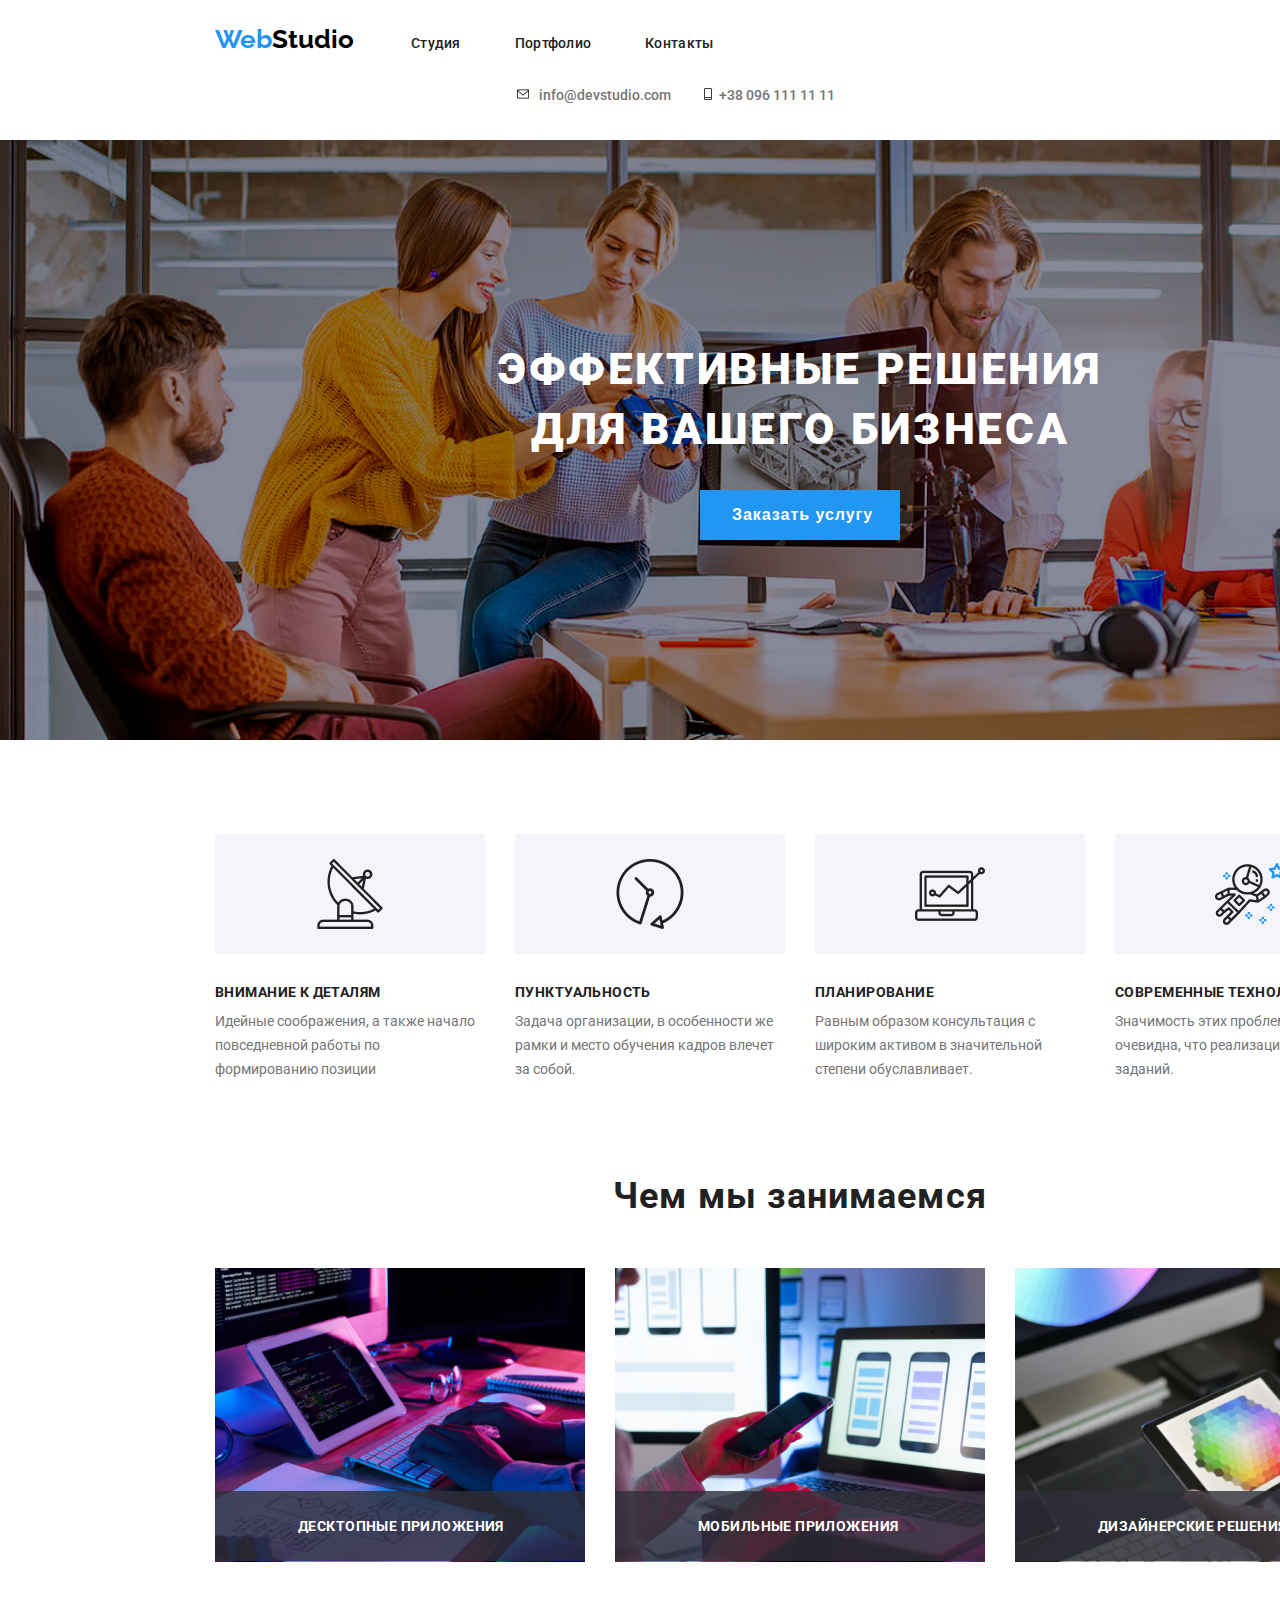
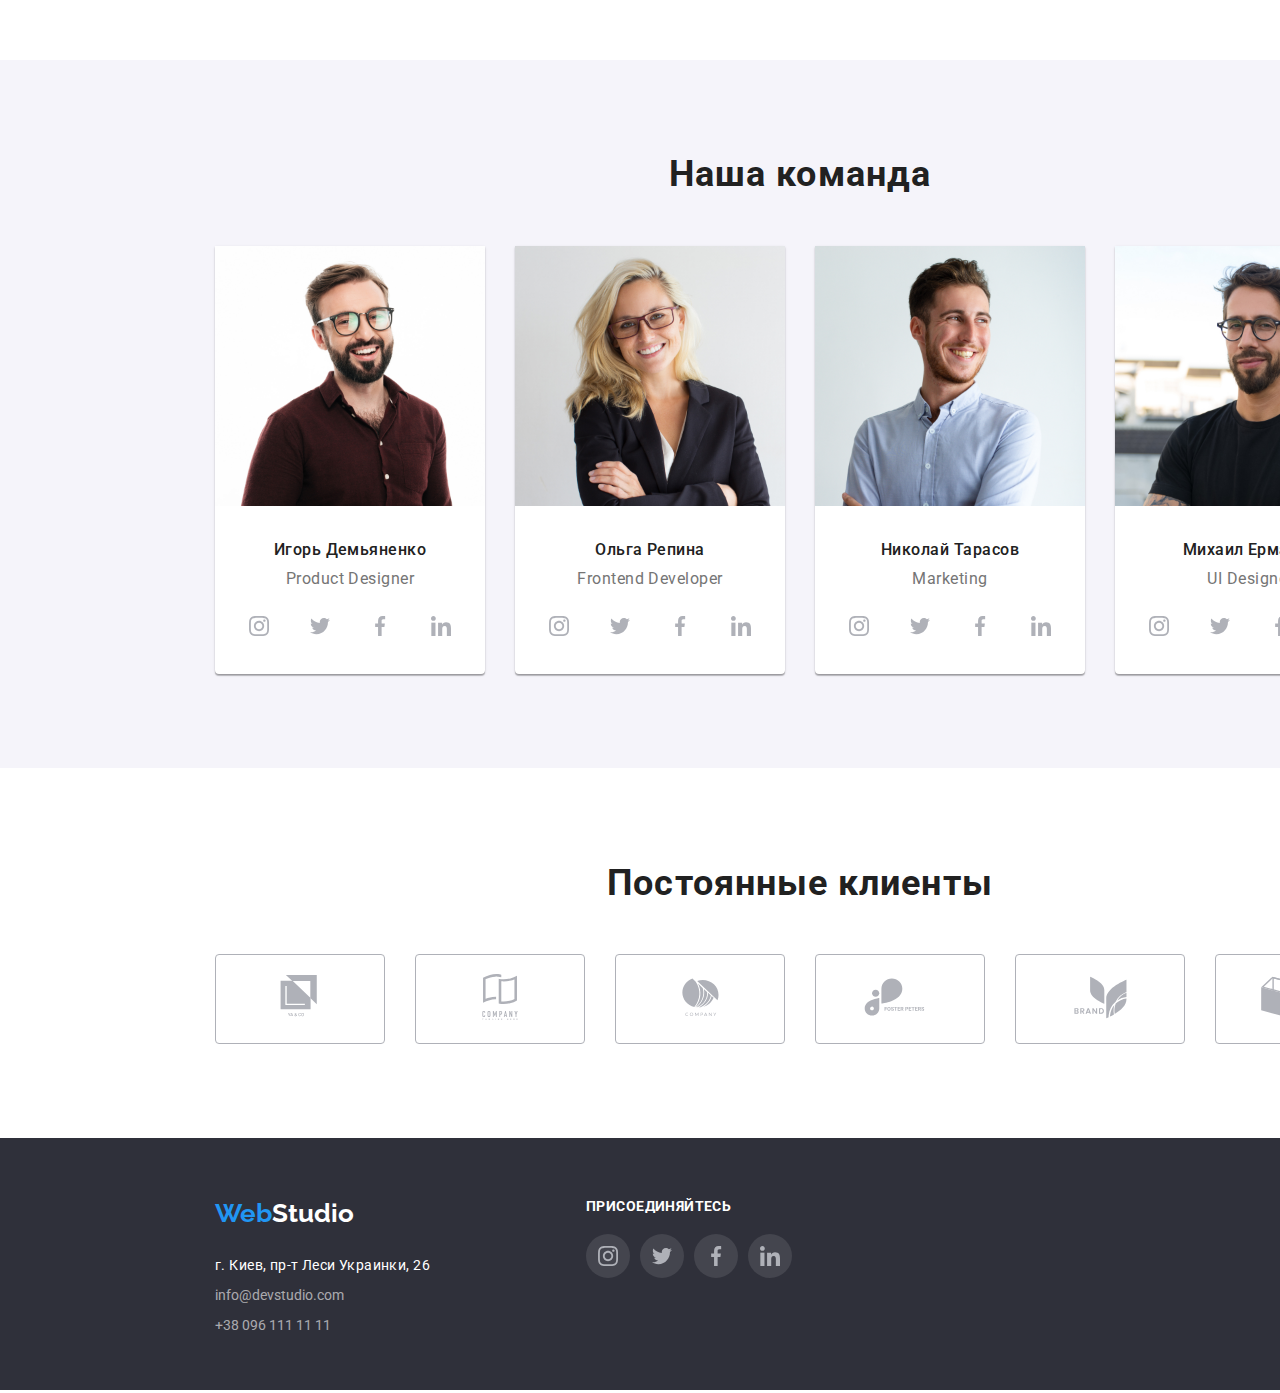
<file: index.html>
<!DOCTYPE html>
<html lang="en">
  <head>
    <meta charset="UTF-8" />
    <meta name="viewport" content="width=device-width, initial-scale=1.0" />
    <title>MainPage</title>
    <link
      rel="stylesheet"
      href="https://github.com/sindresorhus/modern-normalize/blob/master/modern-normalize.css"
    />
    <link
      href="https://fonts.googleapis.com/css2?family=Raleway:wght@700&family=Roboto:wght@400;500;700;900&display=swap"
      rel="stylesheet"
    />
    <link rel="stylesheet" href="./css/styles.css" />
  </head>
  <body class="body-width">
    <header class="header">
      <div class="main-div-container">
        <!--logo container-->

        <a
          class="logo-style link"
          href="./index.html"
          aria-label="логотип webstudio"
          >Web<span class="logo-darkside">Studio</span></a
        >

        <!--navigation container-->
        <nav class="nav-cont-list">
          <ul class="list">
            <li class="list-inline-block">
              <a class="navigation-list link" href="./index.html">Студия</a>
              <div class="element-hover"></div>
            </li>
            <li class="list-inline-block">
              <a class="navigation-list link" href="./portfolio.html"
                >Портфолио</a
              ><div class="element-hover"></div>
            </li>
            <li class="list-inline-block">
              <a class="navigation-list link" href="">Контакты</a>
              <div class="element-hover"></div>
            </li>
          </ul>
        </nav>
        <!--contacts container-->
        <nav class="nav-cont-tel-mail">
          <ul class="list">
            <li class="list-inline-block">
              <address>
                <a
                  class="header-mail link"
                  href="mailto:info@devstudio.com"
                >
                  <svg class="mail-svg-class">
                    <use href="./img/sprite.svg#icon-mail"></use>
                  </svg>
                  info@devstudio.com
                </a>
              </address>
            </li>
            <li class="list-inline-block">
              <address>
                <a class="header-tel link" href="tel:+380961111111"
                  ><svg class="tel-svg-class">
                    <use href="./img/sprite.svg#icon-tel"></use>
                  </svg>
                  +38 096 111 11 11</a
                >
              </address>
            </li>
          </ul>
        </nav>
      </div>
    </header>

    <main>
      <!--order servies container-->
      <section class="order-sevies-container">
        <div class="main-div-container">
          <h1 class="order-servies-heading">
            Эффективные решения для вашего бизнеса
          </h1>
          <div class="button-spacing">
            <button class="order-servies-button" type="button" data-modal-open>
              Заказать услугу
            </button>
          </div>
        </div>
      </section>

      <!--what do we do container-->
      <section class="dowedo-container">
        <!--what do we do LIST-->
        <div class="main-div-container">
          <div class="dowedo-list">
            <div class="beforeone">
              <h3 class="dowedo-title-one">Внимание к деталям</h3>
              <p class="dowedo-description">
                Идейные соображения, а также начало повседневной работы по
                формированию позиции
              </p>
            </div>
            <div>
              <h3 class="dowedo-title-two">Пунктуальность</h3>
              <p class="dowedo-description">
                Задача организации, в особенности же рамки и место обучения
                кадров влечет за собой.
              </p>
            </div>
            <div>
              <h3 class="dowedo-title-three">Планирование</h3>
              <p class="dowedo-description">
                Равным образом консультация с широким активом в значительной
                степени обуславливает.
              </p>
            </div>
            <div>
              <h3 class="dowedo-title-four">Современные технологии</h3>
              <p class="dowedo-description">
                Значимость этих проблем настолько очевидна, что реализация
                плановых заданий.
              </p>
            </div>
          </div>

          <!--what do we do PICS-->

          <h2 class="dowedo-pics-heading">Чем мы занимаемся</h2>
          <div class="dowedo-pics-list">
            <div class="dowedo-img-position">
              <img
                src="./img/WebStudioimg1.jpg"
                width="370"
                height="294"
                alt="typing text"
              />
              <div class="overlay-dowedo">
                <p class="overlay-text-dowedo">Десктопные приложения</p>
                </div>
             
            </div>
            <div class="dowedo-img-position">
              <img
                src="./img/WebStudioimg2.jpg"
                width="370"
                height="294"
                alt="scrolling text"
              />
              <div class="overlay-dowedo">
                <p class="overlay-text-dowedo">Мобильные приложения</p>
              </div>
            </div>
            <div class="dowedo-img-position">
              <img
                src="./img/WebStudioimg3.jpg"
                width="370"
                height="294"
                alt="holding tablet"
              />
              <div class="overlay-dowedo">
                <p class="overlay-text-dowedo">Дизайнерские решения</p>
              </div>
            </div>
          </div>
        </div>
      </section>

      <!--our team container-->
      <section class="ourteam-container">
        <div class="main-div-container">
          <h2 class="ourteam-heading">Наша команда</h2>
          <div class="team-div-flex">
            <div class="pics-boxes">
              <img
                src="./img/igor.jpg"
                alt="Игорь Демьяненко"
                width="270"
                height="260"
              />
              <h3 class="ourteam-list-names">Игорь Демьяненко</h3>
              <p class="ourteam-list-description">Product Designer</p>
                <ul class="ourteam-flexlist list">
                  <li><a class="social-list-link" href="">
                      <svg class="social-list-svg">
                        <use href="./img/sprite.svg#icon-instadark"></use>
                      </svg>
                    </a>
                  </li>
                  <li><a class="social-list-link" href="">
                      <svg class="social-list-svg">
                        <use href="./img/sprite.svg#icon-twitterdark"></use>
                      </svg>
                    </a>
                  </li>
                  <li><a class="social-list-link" href="">
                      <svg class="social-list-svg">
                        <use href="./img/sprite.svg#icon-fbdark"></use>
                      </svg>
                    </a>
                  </li>
                  <li><a class="social-list-link" href="">
                      <svg class="social-list-svg">
                        <use href="./img/sprite.svg#icon-linkedindark"></use>
                      </svg>
                    </a>
                  </li>
                </ul>
            </div>
            <div class="pics-boxes">
              <img
                src="./img/olga.jpg"
                alt="Ольга Репина"
                width="270"
                height="260"
              />
              <h3 class="ourteam-list-names">Ольга Репина</h3>
              <p class="ourteam-list-description">Frontend Developer</p>
            <ul class="ourteam-flexlist list">
              <li><a class="social-list-link" href="">
                  <svg  class="social-list-svg">
                    <use class="social-list-svg-use" href="./img/sprite.svg#icon-instadark"></use>
                  </svg>
                </a>
              </li>
              <li><a class="social-list-link" href="">
                  <svg class="social-list-svg">
                    <use href="./img/sprite.svg#icon-twitterdark"></use>
                  </svg>
                </a>
              </li>
              <li><a class="social-list-link" href="">
                  <svg class="social-list-svg">
                    <use href="./img/sprite.svg#icon-fbdark"></use>
                  </svg>
                </a>
              </li>
              <li><a class="social-list-link" href="">
                  <svg class="social-list-svg">
                    <use href="./img/sprite.svg#icon-linkedindark"></use>
                  </svg>
                </a>
              </li>
            </ul>
            </div>
            <div class="pics-boxes">
              <img
                src="./img/nikolai.jpg"
                alt="Николай Тарасов"
                width="270"
                height="260"
              />
              <h3 class="ourteam-list-names">Николай Тарасов</h3>
              <p class="ourteam-list-description">Marketing</p>
            <ul class="ourteam-flexlist list">
              <li><a class="social-list-link" href="">
                  <svg class="social-list-svg">
                    <use href="./img/sprite.svg#icon-instadark"></use>
                  </svg>
                </a>
              </li>
              <li><a class="social-list-link" href="">
                  <svg class="social-list-svg">
                    <use href="./img/sprite.svg#icon-twitterdark"></use>
                  </svg>
                </a>
              </li>
              <li><a class="social-list-link" href="">
                  <svg class="social-list-svg">
                    <use href="./img/sprite.svg#icon-fbdark"></use>
                  </svg>
                </a>
              </li>
              <li><a class="social-list-link" href="">
                  <svg class="social-list-svg">
                    <use href="./img/sprite.svg#icon-linkedindark"></use>
                  </svg>
                </a>
              </li>
            </ul>
            </div>
            <div class="pics-boxes">
              <img
                src="./img/michael.jpg"
                alt="Михаил Ермаков"
                width="270"
                height="260"
              />
              <h3 class="ourteam-list-names">Михаил Ермаков</h3>
              <p class="ourteam-list-description">UI Designer</p>
              <ul class="ourteam-flexlist list">
                <li><a class="social-list-link" href="">
                    <svg class="social-list-svg">
                      <use href="./img/sprite.svg#icon-instadark"></use>
                    </svg>
                  </a>
                </li>
                <li><a class="social-list-link" href="">
                    <svg class="social-list-svg">
                      <use href="./img/sprite.svg#icon-twitterdark"></use>
                    </svg>
                  </a>
                </li>
                <li><a class="social-list-link" href="">
                    <svg class="social-list-svg">
                      <use href="./img/sprite.svg#icon-fbdark"></use>
                    </svg>
                  </a>
                </li>
                <li><a class="social-list-link" href="">
                    <svg class="social-list-svg">
                      <use href="./img/sprite.svg#icon-linkedindark"></use>
                    </svg>
                  </a>
                </li>
              </ul>
            </div>
          </div>
        </div>
      </section>
    </main>

    <!--our clients container-->

    <section class="clients-container">
      <h2 class="title-clients">Постоянные клиенты</h2>
      <ul class="list-flex-options list">
        <li class="list-svg-clients"><a href="">
          <svg class="svg-clients">
            <use href="./img/sprite.svg#icon-Client1"></use>
          </svg>
        </a></li>
        <li class="list-svg-clients"><a href="">
          <svg class="svg-clients">
            <use href="./img/sprite.svg#icon-Client2"></use>
          </svg>
        </a></li>
        <li class="list-svg-clients"><a href="">
          <svg class="svg-clients">
            <use href="./img/sprite.svg#icon-Client3"></use>
          </svg>
        </a></li>
        <li class="list-svg-clients"><a href="">
          <svg class="svg-clients">
            <use href="./img/sprite.svg#icon-Client4"></use>
          </svg>
        </a></li>
        <li class="list-svg-clients"><a href="">
          <svg class="svg-clients">
            <use href="./img/sprite.svg#icon-Client5"></use>
          </svg>
        </a></li>
        <li class="list-svg-clients"><a href="">
          <svg class="svg-clients">
            <use href="./img/sprite.svg#icon-Client6"></use>
          </svg>
        </a></li>
      </ul>
    </section>

    <!--FOOTER container-->

    <footer class="footer-container">
      <div class="main-div-container">
        <div class="footer-display">
          <!--logo container-->

          <div class="logo-space">
            <a
              class="footer-logo-style link"
              href="./index.html"
              aria-label="логотип webstudio"
              >Web<span class="logo-whiteside">Studio</span></a
            >
            <nav>
              <ul class="list">
                <li>
                  <address class="address-space">
                    <a class="footer-adress link" href="https://goo.gl/maps/L8HJAxBPECRe6HpdA">г. Киев, пр-т Леси Украинки, 26</a>
                  </address>
                </li>
                <li>
                  <address class="address-space">
                    <a class="footer-tel-mail link" href="mailto:info@devstudio.com">info@devstudio.com</a>
                  </address>
                </li>
                <li>
                  <address>
                    <a class="footer-tel-mail link" href="tel:+380961111111">+38 096 111 11 11</a>
                  </address>
                </li>
              </ul>
            </nav>
          </div>
          <!--contacts container-->
          
          <div class="footer-social-list">
            <h3 class="title-social">присоединяйтесь</h3>
            <ul class="footer-social list">
              <li><a class="footer-social-list-link" href="">
                  <svg class="footer-social-list-svg">
                    <use class="social-list-svg-use" href="./img/sprite.svg#icon-instadark"></use>
                  </svg>
                </a>
              </li>
              <li><a class="footer-social-list-link" href="">
                  <svg class="footer-social-list-svg">
                    <use href="./img/sprite.svg#icon-twitterdark"></use>
                  </svg>
                </a>
              </li>
              <li><a class="footer-social-list-link" href="">
                  <svg class="footer-social-list-svg">
                    <use href="./img/sprite.svg#icon-fbdark"></use>
                  </svg>
                </a>
              </li>
              <li><a class="footer-social-list-link" href="">
                  <svg class="footer-social-list-svg">
                    <use href="./img/sprite.svg#icon-linkedindark"></use>
                  </svg>
                </a>
              </li>
            </ul>
          </div>
        </div>
      </div>
    </footer>

    <div class="backdrop is-hidden" data-modal>
      <div class="modal">
        <button type="button" class="close-btn" data-modal-close>
          <svg class="close-btn-svg"> 
            <use href="./img/sprite.svg#icon-close"></use></svg></button>
      </div>
    </div>

    <script src="./js/modal.js"></script>

  </body>
</html>
</file>
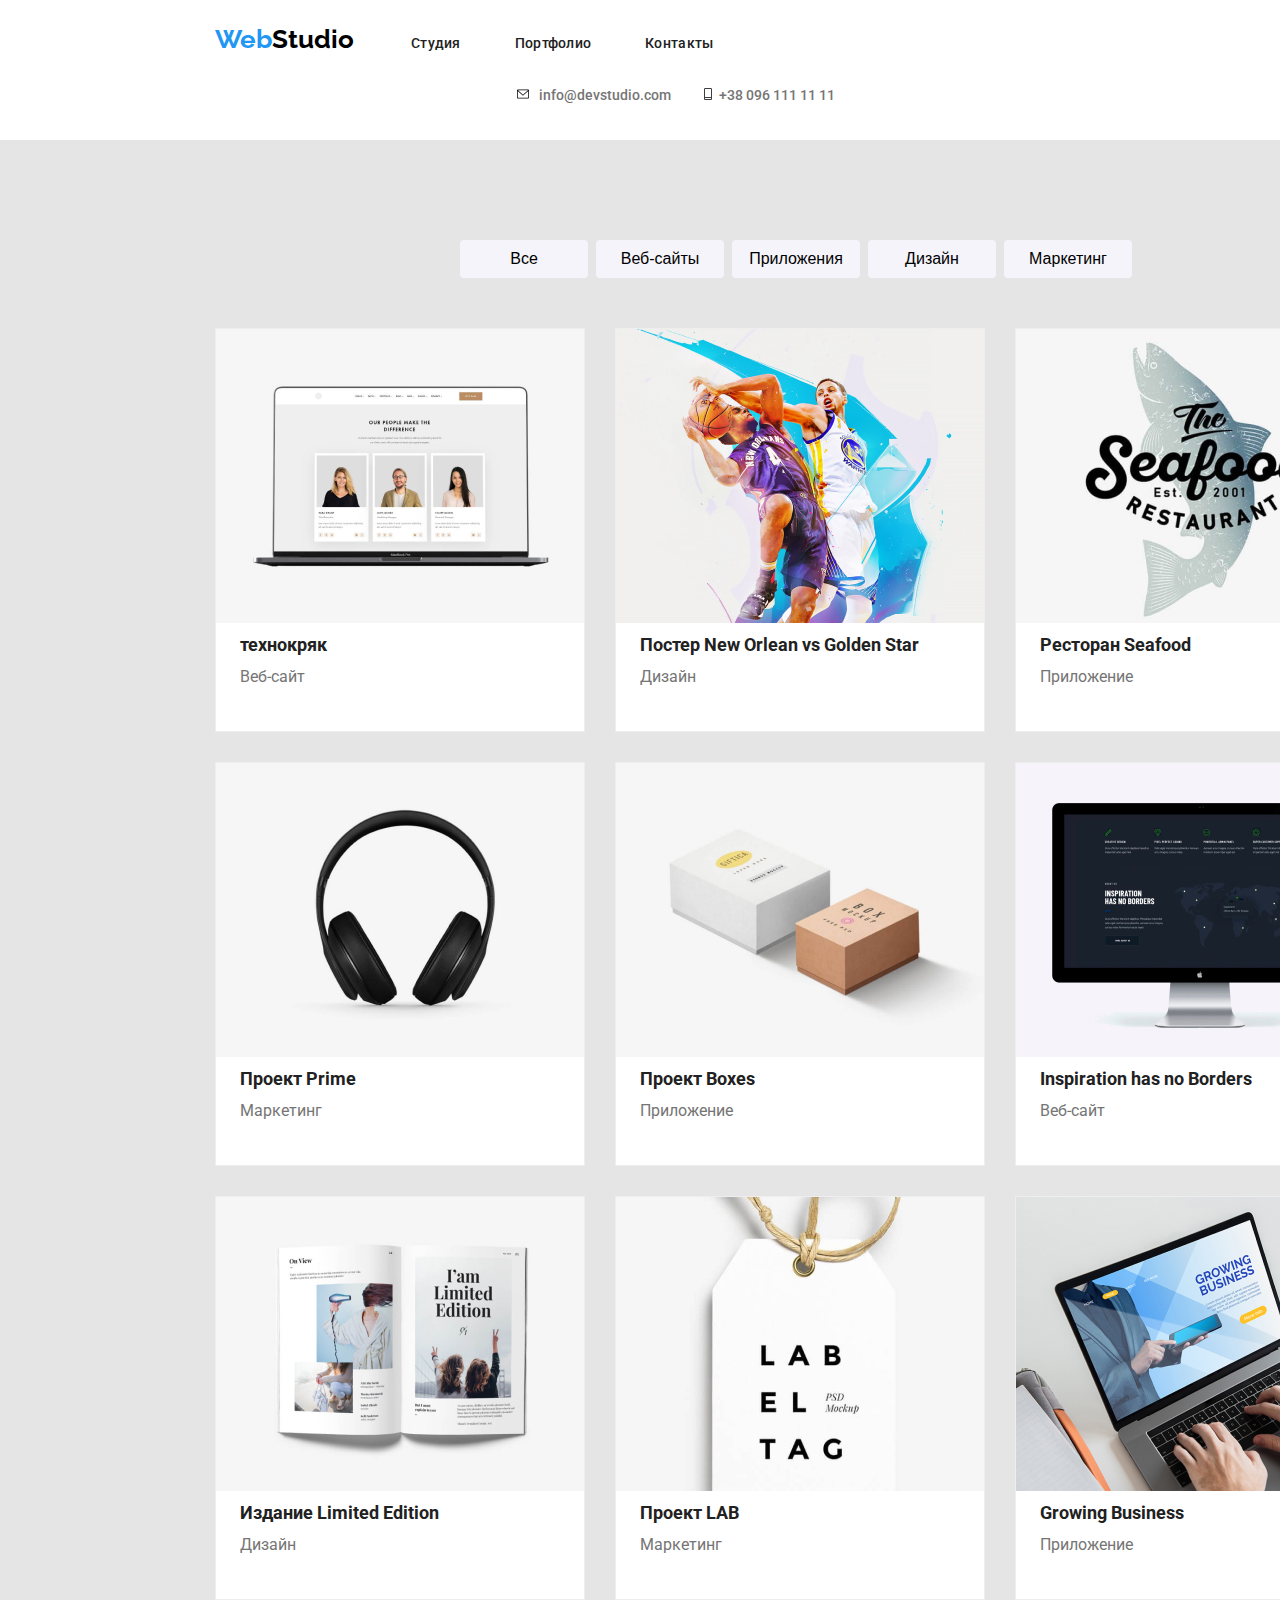
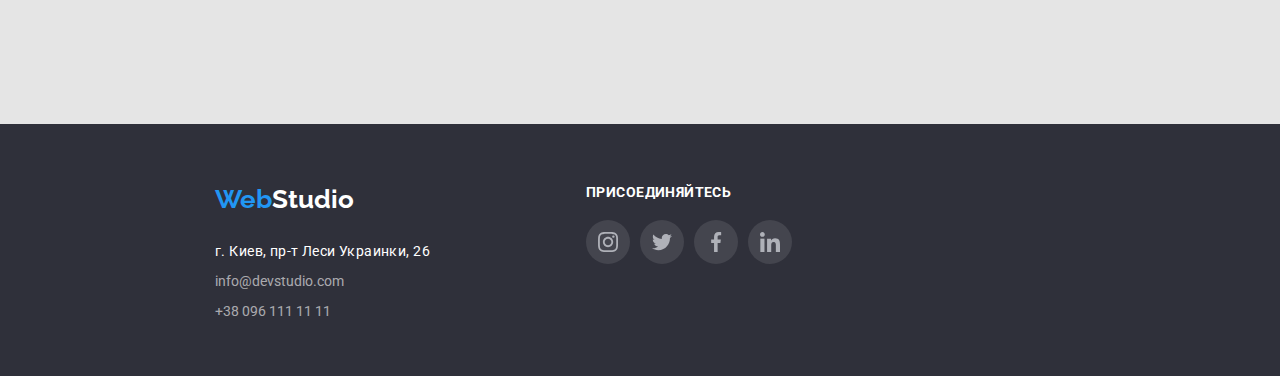
<file: portfolio.html>
<!DOCTYPE html>
<html lang="en">
  <head>
    <meta charset="UTF-8" />
    <meta name="viewport" content="width=device-width, initial-scale=1.0" />
    <title>Portfolio</title>
    <link
      rel="stylesheet"
      href="https://github.com/sindresorhus/modern-normalize/blob/master/modern-normalize.css"
    />
    <link
      href="https://fonts.googleapis.com/css2?family=Raleway:wght@700&family=Roboto:wght@400;500;700;900&display=swap"
      rel="stylesheet"
    />
    <link rel="stylesheet" href="./css/styles.css" />
  </head>
  <body class="body-width">
    <header class="header">
      <div class="main-div-container">
        <!--logo container-->
    
        <a class="logo-style link" href="./index.html" aria-label="логотип webstudio">Web<span
            class="logo-darkside">Studio</span></a>
    
        <!--navigation container-->
        <nav class="nav-cont-list">
          <ul class="list">
            <li class="list-inline-block">
              <a class="navigation-list link" href="./index.html">Студия</a>
              <div class="element-hover"></div>
            </li>
            <li class="list-inline-block">
              <a class="navigation-list link" href="./portfolio.html">Портфолио</a>
              <div class="element-hover"></div>
            </li>
            <li class="list-inline-block">
              <a class="navigation-list link" href="">Контакты</a>
              <div class="element-hover"></div>
            </li>
          </ul>
        </nav>
        <!--contacts container-->
        <nav class="nav-cont-tel-mail">
          <ul class="list">
            <li class="list-inline-block">
              <address>
                <a class="header-mail link" href="mailto:info@devstudio.com">
                  <svg class="mail-svg-class">
                    <use href="./img/sprite.svg#icon-mail"></use>
                  </svg>
                  info@devstudio.com
                </a>
              </address>
            </li>
            <li class="list-inline-block">
              <address>
                <a class="header-tel link" href="tel:+380961111111"><svg class="tel-svg-class">
                    <use href="./img/sprite.svg#icon-tel"></use>
                  </svg>
                  +38 096 111 11 11</a>
              </address>
            </li>
          </ul>
        </nav>
      </div>
    </header>
   
  
<!--portfolio container-->
<main>
  <section class="portfolio-container">
    <div class="main-div-container">
              <!--button list-->
          <div class="flex-list">
            <div><button class="button-list" type="button">Все</button></div>
            <div>
              <button class="button-list" type="button">Веб-сайты</button>
            </div>
            <div>
              <button class="button-list" type="button">Приложения</button>
            </div>
            <div><button class="button-list" type="button">Дизайн</button></div>
            <div>
              <button class="button-list" type="button">Маркетинг</button>
            </div>
          </div>
        
            <!--portfolio list-->
        <div class="flex-box-list">
          <div class="box-image-list">
              <div class="overlay-image"><img class="image-with" src="./img/technokriak.jpg" alt="технокряк" />
              <div class="overlay">
                <p class="overlay-text">Технокряк это современная площадка распространения коронавируса. Компании используют эту
                  платформу для цифрового
                  шпионажа и атак на защищённые сервера конкурентов.</p>
              </div>
              </div>
            <h3 class="portfolio-heading">технокряк</h3>
            <p class="portfolio-description">Веб-сайт</p>
          
          </div>
          <div class="box-image-list">
            <div class="overlay-image"><img class="image-with" src="./img/neworlean.jpg" alt="new orlean" />
              <div class="overlay">
                <p class="overlay-text"></p>
              </div>
            </div>
            <h3 class="portfolio-heading">Постер New Orlean vs Golden Star</h3>
            <p class="portfolio-description">Дизайн</p>
          </div>
          <div class="box-image-list">
            <div class="overlay-image"><img class="image-with" src="./img/seafood.jpg" alt="sea food" alt="new orlean" />
              <div class="overlay">
                <p class="overlay-text"></p>
              </div>
            </div>
            <h3 class="portfolio-heading">Ресторан Seafood</h3>
            <p class="portfolio-description">Приложение</p>
          </div>
          <div class="box-image-list">
            <div class="overlay-image"><img class="image-with" src="./img/primeproject.jpg" alt="primeproject" />
              <div class="overlay">
                <p class="overlay-text"></p>
              </div>
            </div>
            <h3 class="portfolio-heading">Проект Prime</h3>
            <p class="portfolio-description">Маркетинг</p>
          </div>
          <div class="box-image-list">
            <div class="overlay-image"><img class="image-with" src="./img/boxesproject.jpg" alt="boxesproject" />
              <div class="overlay">
                <p class="overlay-text"></p>
              </div>
            </div>
            <h3 class="portfolio-heading">Проект Boxes</h3>
            <p class="portfolio-description">Приложение</p>
          </div>
          <div class="box-image-list">
            <div class="overlay-image"><img class="image-with" src="./img/inspiration.jpg" alt="inspiration" />
              <div class="overlay">
                <p class="overlay-text"></p>
              </div>
            </div>
            <h3 class="portfolio-heading">Inspiration has no Borders</h3>
            <p class="portfolio-description">Веб-сайт</p>
          </div>

          <div class="box-image-list">
            <div class="overlay-image"><img class="image-with" src="./img/limitededition.jpg" alt="limitededition" />
              <div class="overlay">
                <p class="overlay-text"></p>
              </div>
            </div>
            <h3 class="portfolio-heading">Издание Limited Edition</h3>
            <p class="portfolio-description">Дизайн</p>
          </div>

          <div class="box-image-list">
            <div class="overlay-image"><img class="image-with" src="./img/labproject.jpg" alt="labproject" />
              <div class="overlay">
                <p class="overlay-text"></p>
              </div>
            </div>
            <h3 class="portfolio-heading">Проект LAB</h3>
            <p class="portfolio-description">Маркетинг</p>
          </div>

          <div class="box-image-list">
            <div class="overlay-image"><img class="image-with" src="./img/growingb.jpg" alt="growingb" />
              <div class="overlay">
                <p class="overlay-text"></p>
              </div>
            </div>
            <h3 class="portfolio-heading">Growing Business</h3>
            <p class="portfolio-description">Приложение</p>
          </div>
        </div>
    </div>
  </section>
</main>
      <footer class="footer-container">
        <div class="main-div-container">
          <div class="footer-display">
            <!--logo container-->
      
            <div class="logo-space">
              <a class="footer-logo-style link" href="./index.html" aria-label="логотип webstudio">Web<span
                  class="logo-whiteside">Studio</span></a>
              <nav>
                <ul class="list">
                  <li>
                    <address class="address-space">
                      <a class="footer-adress link" href="https://goo.gl/maps/L8HJAxBPECRe6HpdA">г. Киев, пр-т Леси Украинки,
                        26</a>
                    </address>
                  </li>
                  <li>
                    <address class="address-space">
                      <a class="footer-tel-mail link" href="mailto:info@devstudio.com">info@devstudio.com</a>
                    </address>
                  </li>
                  <li>
                    <address>
                      <a class="footer-tel-mail link" href="tel:+380961111111">+38 096 111 11 11</a>
                    </address>
                  </li>
                </ul>
              </nav>
            </div>
            <!--contacts container-->
      
            <div class="footer-social-list">
              <h3 class="title-social">присоединяйтесь</h3>
              <ul class="footer-social list">
                <li><a class="footer-social-list-link" href="">
                    <svg class="footer-social-list-svg">
                      <use class="social-list-svg-use" href="./img/sprite.svg#icon-instadark"></use>
                    </svg>
                  </a>
                </li>
                <li><a class="footer-social-list-link" href="">
                    <svg class="footer-social-list-svg">
                      <use href="./img/sprite.svg#icon-twitterdark"></use>
                    </svg>
                  </a>
                </li>
                <li><a class="footer-social-list-link" href="">
                    <svg class="footer-social-list-svg">
                      <use href="./img/sprite.svg#icon-fbdark"></use>
                    </svg>
                  </a>
                </li>
                <li><a class="footer-social-list-link" href="">
                    <svg class="footer-social-list-svg">
                      <use href="./img/sprite.svg#icon-linkedindark"></use>
                    </svg>
                  </a>
                </li>
              </ul>
            </div>
          </div>
        </div>
      </footer>
  </body>
</html>
</file>
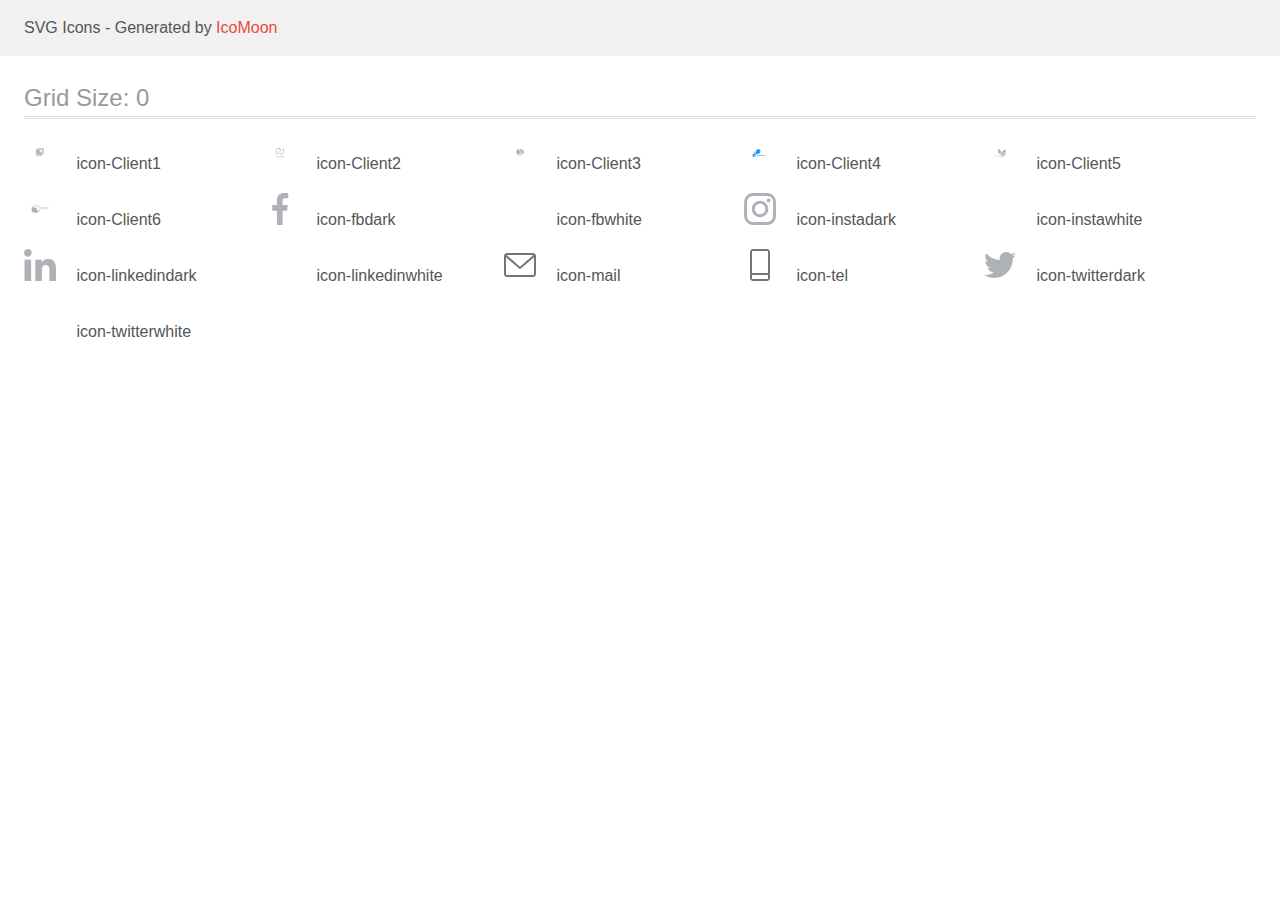
<file: img/icomoon/demo.html>
<!doctype html>
<html>
<head>
    <title>IcoMoon - SVG Icons</title>
    <meta charset="utf-8">
    <meta name="viewport" content="width=device-width, initial-scale=1">
    <link rel="stylesheet" href="demo-files/demo.css">
    <link rel="stylesheet" href="style.css">
</head>
<body>
<svg aria-hidden="true" style="position: absolute; width: 0; height: 0; overflow: hidden;" version="1.1" xmlns="http://www.w3.org/2000/svg" xmlns:xlink="http://www.w3.org/1999/xlink">
<defs>
<symbol id="icon-Client1" viewBox="0 0 32 32">
<path fill="#afb1b8" style="fill: var(--color1, #afb1b8)" d="M12.988 11.294l1.376 1.302h3.837v3.633l1.376 1.302v-6.237h-6.588z"></path>
<path fill="#afb1b8" style="fill: var(--color1, #afb1b8)" d="M11.859 12.541v6.059h6.4v-2.408l-3.854-3.649-2.546-0.002zM17.040 17.714h-4.168v-4.075h0.295v3.799h3.873v0.276z"></path>
<path fill="#afb1b8" style="fill: var(--color1, #afb1b8)" d="M13.702 19.724l0.154-0.317h0.129l-0.224 0.423v0.246h-0.117v-0.246l-0.225-0.423h0.129l0.154 0.317zM14.363 19.92h-0.259l-0.054 0.156h-0.121l0.253-0.669h0.104l0.253 0.669h-0.121l-0.055-0.156zM14.136 19.826h0.194l-0.097-0.278-0.097 0.278zM14.821 19.895c0-0.031 0.008-0.059 0.025-0.085s0.050-0.057 0.1-0.092c-0.026-0.033-0.044-0.061-0.055-0.084s-0.015-0.045-0.015-0.067c0-0.052 0.016-0.094 0.048-0.124s0.075-0.046 0.129-0.046c0.049 0 0.089 0.014 0.12 0.043s0.047 0.064 0.047 0.106c0 0.028-0.007 0.054-0.021 0.077s-0.037 0.047-0.069 0.070l-0.046 0.033 0.129 0.153c0.019-0.037 0.028-0.078 0.028-0.123h0.097c0 0.082-0.019 0.15-0.058 0.203l0.098 0.116h-0.13l-0.038-0.045c-0.048 0.036-0.105 0.054-0.171 0.054s-0.119-0.017-0.159-0.052c-0.040-0.035-0.059-0.081-0.059-0.137zM15.042 19.996c0.038 0 0.073-0.013 0.106-0.038l-0.146-0.172-0.014 0.010c-0.037 0.028-0.055 0.060-0.055 0.096 0 0.031 0.010 0.056 0.030 0.075s0.047 0.029 0.080 0.029zM14.981 19.565c0 0.026 0.016 0.058 0.047 0.097l0.051-0.035 0.014-0.012c0.019-0.017 0.028-0.038 0.028-0.065 0-0.017-0.007-0.032-0.020-0.045s-0.030-0.019-0.050-0.019c-0.022 0-0.039 0.007-0.052 0.022s-0.019 0.033-0.019 0.056zM16.196 19.858c-0.007 0.071-0.033 0.127-0.079 0.167s-0.107 0.060-0.183 0.060c-0.053 0-0.1-0.013-0.141-0.038s-0.072-0.061-0.094-0.108-0.034-0.101-0.034-0.162v-0.063c0-0.063 0.011-0.119 0.034-0.167s0.054-0.085 0.096-0.111c0.042-0.026 0.090-0.039 0.145-0.039 0.074 0 0.133 0.020 0.178 0.060s0.071 0.097 0.079 0.17h-0.116c-0.006-0.048-0.020-0.083-0.042-0.104s-0.055-0.032-0.099-0.032c-0.051 0-0.089 0.019-0.117 0.056s-0.041 0.091-0.041 0.162v0.059c0 0.072 0.013 0.127 0.039 0.165s0.064 0.057 0.114 0.057c0.046 0 0.080-0.010 0.103-0.031s0.038-0.055 0.044-0.102h0.116zM16.835 19.759c0 0.066-0.011 0.123-0.034 0.173s-0.055 0.087-0.097 0.114c-0.042 0.026-0.090 0.040-0.145 0.040s-0.103-0.013-0.145-0.040c-0.042-0.027-0.075-0.064-0.098-0.114s-0.035-0.106-0.035-0.17v-0.038c0-0.065 0.011-0.123 0.034-0.173s0.056-0.088 0.098-0.114c0.042-0.027 0.091-0.040 0.145-0.040s0.103 0.013 0.145 0.040c0.042 0.026 0.075 0.064 0.098 0.113s0.035 0.106 0.035 0.171v0.037zM16.718 19.724c0-0.074-0.014-0.131-0.042-0.171s-0.068-0.059-0.119-0.059c-0.050 0-0.090 0.020-0.118 0.059s-0.043 0.095-0.043 0.167v0.039c0 0.074 0.014 0.13 0.043 0.171s0.069 0.060 0.119 0.060c0.051 0 0.091-0.020 0.119-0.059s0.042-0.096 0.042-0.172v-0.035z"></path>
</symbol>
<symbol id="icon-Client2" viewBox="0 0 32 32">
<path fill="#afb1b8" style="fill: var(--color1, #afb1b8)" d="M15.431 11.658h0.026c0.048 0 0.099 0.005 0.15 0.009 0.225 0.016 0.447 0.049 0.667 0.101v-0.539c-0.226-0.057-0.456-0.093-0.688-0.11-0.088-0.007-0.182-0.011-0.278-0.013h-0.081c-0.466 0.002-0.93 0.062-1.381 0.178-0.514 0.128-1.007 0.329-1.465 0.596v5.345c0.441-0.24 0.91-0.422 1.397-0.544 0.384-0.098 0.777-0.158 1.172-0.18h0.016c0.066-0.003 0.132-0.005 0.2-0.006v-0.548c-0.514 0.007-1.026 0.075-1.524 0.202-0.184 0.048-0.362 0.1-0.53 0.157l-0.19 0.065v-4.168l0.081-0.039c0.621-0.295 1.293-0.466 1.979-0.505 0.006-0 0.011-0 0.017 0 0.076-0.004 0.152-0.006 0.227-0.006h0.086c0.040 0.001 0.079 0.002 0.119 0.004z"></path>
<path fill="#afb1b8" style="fill: var(--color1, #afb1b8)" d="M16.774 12.223c-0.125 0-0.249-0.004-0.369-0.013-0.143-0.011-0.29-0.028-0.429-0.051-0.085-0.014-0.168-0.032-0.249-0.050v5.284c0.343 0.085 0.695 0.126 1.048 0.123 0.466-0.002 0.93-0.062 1.381-0.178 0.514-0.128 1.008-0.329 1.466-0.596v-5.25c-0.441 0.239-0.91 0.422-1.396 0.545-0.474 0.122-0.962 0.184-1.452 0.186zM18.887 12.314l0.191-0.064v4.169l-0.081 0.039c-0.312 0.149-0.639 0.266-0.974 0.35-0.407 0.105-0.826 0.16-1.246 0.161-0.126 0-0.25-0.005-0.371-0.016l-0.13-0.011v-4.287l0.152 0.010c0.11 0.007 0.225 0.011 0.349 0.011 0.534-0.002 1.065-0.070 1.582-0.203 0.178-0.047 0.354-0.1 0.529-0.158z"></path>
<path fill="#afb1b8" style="fill: var(--color1, #afb1b8)" d="M12.751 19.052c-0.027-0.028-0.060-0.051-0.097-0.065s-0.076-0.022-0.115-0.020c-0.042-0.001-0.084 0.007-0.122 0.023-0.036 0.014-0.068 0.036-0.095 0.063s-0.048 0.060-0.061 0.096c-0.015 0.038-0.022 0.078-0.022 0.118v0.714c-0.002 0.050 0.008 0.1 0.028 0.146 0.017 0.037 0.041 0.069 0.071 0.096 0.029 0.024 0.062 0.041 0.098 0.051 0.035 0.010 0.071 0.015 0.107 0.015 0.040 0 0.079-0.008 0.115-0.025 0.036-0.016 0.068-0.038 0.095-0.066s0.048-0.060 0.062-0.096c0.015-0.036 0.023-0.075 0.023-0.114v-0.080h-0.187v0.064c0.001 0.022-0.003 0.043-0.011 0.064-0.006 0.015-0.015 0.029-0.027 0.040-0.012 0.009-0.025 0.016-0.039 0.021-0.013 0.004-0.026 0.006-0.039 0.007-0.017 0.002-0.034-0.001-0.049-0.007s-0.029-0.017-0.039-0.031c-0.018-0.029-0.026-0.062-0.025-0.096v-0.666c-0.001-0.037 0.007-0.074 0.023-0.107 0.010-0.015 0.023-0.027 0.040-0.035s0.034-0.011 0.052-0.008c0.016-0.001 0.032 0.003 0.047 0.010s0.027 0.017 0.037 0.030c0.021 0.027 0.032 0.061 0.031 0.096v0.062h0.185v-0.073c0-0.043-0.007-0.085-0.023-0.125-0.014-0.037-0.035-0.072-0.062-0.101z"></path>
<path fill="#afb1b8" style="fill: var(--color1, #afb1b8)" d="M13.86 19.044c-0.060-0.050-0.135-0.078-0.212-0.078-0.038 0-0.076 0.007-0.111 0.020s-0.070 0.033-0.099 0.058c-0.031 0.028-0.056 0.062-0.072 0.1-0.019 0.044-0.028 0.091-0.027 0.138v0.685c-0.001 0.048 0.008 0.096 0.027 0.14 0.017 0.037 0.042 0.070 0.072 0.096 0.029 0.026 0.062 0.047 0.099 0.060s0.073 0.020 0.111 0.020c0.038-0 0.076-0.007 0.111-0.020 0.037-0.014 0.071-0.034 0.101-0.060s0.054-0.059 0.070-0.096c0.019-0.044 0.028-0.092 0.027-0.14v-0.685c0.001-0.048-0.008-0.095-0.027-0.138-0.017-0.038-0.041-0.072-0.070-0.1zM13.772 19.967c0.002 0.018-0.001 0.037-0.007 0.054s-0.017 0.033-0.030 0.045c-0.025 0.021-0.056 0.032-0.088 0.032s-0.063-0.011-0.088-0.032c-0.013-0.013-0.023-0.028-0.030-0.045s-0.009-0.036-0.007-0.054v-0.685c-0.002-0.018 0.001-0.037 0.007-0.054s0.017-0.033 0.030-0.045c0.025-0.021 0.056-0.032 0.088-0.032s0.063 0.011 0.088 0.032c0.013 0.013 0.023 0.028 0.030 0.045s0.009 0.036 0.007 0.054v0.685z"></path>
<path fill="#afb1b8" style="fill: var(--color1, #afb1b8)" d="M15.316 20.273v-1.297h-0.18l-0.236 0.686h-0.003l-0.238-0.686h-0.178v1.297h0.185v-0.789h0.003l0.181 0.558h0.092l0.183-0.558h0.003v0.789h0.185z"></path>
<path fill="#afb1b8" style="fill: var(--color1, #afb1b8)" d="M16.369 19.067c-0.029-0.032-0.065-0.056-0.105-0.071-0.043-0.014-0.089-0.021-0.134-0.020h-0.275v1.297h0.185v-0.506h0.095c0.058 0.003 0.115-0.010 0.167-0.035 0.042-0.023 0.077-0.058 0.101-0.099 0.021-0.035 0.036-0.073 0.042-0.113 0.007-0.049 0.011-0.098 0.010-0.147 0.002-0.062-0.004-0.125-0.018-0.185-0.012-0.045-0.036-0.086-0.068-0.119zM16.273 19.462c-0.001 0.023-0.007 0.047-0.017 0.067-0.011 0.020-0.027 0.036-0.048 0.045-0.027 0.012-0.057 0.018-0.087 0.016h-0.084v-0.441h0.095c0.029-0.001 0.057 0.004 0.083 0.016 0.019 0.011 0.034 0.028 0.043 0.048 0.010 0.023 0.016 0.047 0.016 0.072 0 0.027 0 0.056 0 0.086s0.002 0.061 0 0.089h-0.002z"></path>
<path fill="#afb1b8" style="fill: var(--color1, #afb1b8)" d="M17.244 18.976h-0.151l-0.286 1.297h0.185l0.054-0.279h0.252l0.054 0.279h0.185l-0.293-1.297zM17.073 19.818l0.091-0.47h0.003l0.090 0.47h-0.185z"></path>
<path fill="#afb1b8" style="fill: var(--color1, #afb1b8)" d="M18.438 19.757h-0.003l-0.279-0.781h-0.178v1.297h0.185v-0.78h0.004l0.282 0.78h0.174v-1.297h-0.185v0.781z"></path>
<path fill="#afb1b8" style="fill: var(--color1, #afb1b8)" d="M19.567 18.976l-0.149 0.516h-0.004l-0.149-0.516h-0.196l0.254 0.749v0.548h0.185v-0.548l0.254-0.749h-0.196z"></path>
<path fill="#afb1b8" style="fill: var(--color1, #afb1b8)" d="M12.235 20.639h0.089v0.25h0.060v-0.25h0.089v-0.051h-0.238v0.051z"></path>
<path fill="#afb1b8" style="fill: var(--color1, #afb1b8)" d="M12.984 20.588l-0.117 0.301h0.064l0.025-0.068h0.12l0.026 0.068h0.066l-0.12-0.301h-0.064zM12.974 20.77l0.041-0.112 0.041 0.112h-0.082z"></path>
<path fill="#afb1b8" style="fill: var(--color1, #afb1b8)" d="M13.724 20.778h0.070v0.039c-0.020 0.016-0.045 0.025-0.071 0.025-0.012 0.001-0.024-0.002-0.035-0.007s-0.021-0.013-0.028-0.022c-0.016-0.023-0.024-0.051-0.022-0.078 0-0.067 0.029-0.101 0.087-0.101 0.015-0.002 0.030 0.003 0.043 0.011s0.021 0.022 0.025 0.037l0.060-0.011c-0.013-0.059-0.055-0.089-0.128-0.089-0.039-0.001-0.076 0.013-0.105 0.039-0.015 0.015-0.027 0.033-0.034 0.053s-0.011 0.041-0.009 0.063c-0.002 0.041 0.012 0.082 0.039 0.113 0.015 0.015 0.033 0.027 0.052 0.035s0.041 0.011 0.062 0.009c0.047 0.001 0.093-0.016 0.128-0.048v-0.119h-0.13v0.051z"></path>
<path fill="#afb1b8" style="fill: var(--color1, #afb1b8)" d="M14.48 20.588h-0.061v0.301h0.211v-0.051h-0.15v-0.25z"></path>
<path fill="#afb1b8" style="fill: var(--color1, #afb1b8)" d="M15.119 20.588h-0.061v0.301h0.061v-0.301z"></path>
<path fill="#afb1b8" style="fill: var(--color1, #afb1b8)" d="M15.743 20.789l-0.123-0.201h-0.059v0.301h0.057v-0.197l0.121 0.197h0.060v-0.301h-0.056v0.201z"></path>
<path fill="#afb1b8" style="fill: var(--color1, #afb1b8)" d="M16.308 20.756h0.15v-0.051h-0.15v-0.066h0.161v-0.051h-0.222v0.301h0.229v-0.051h-0.168v-0.081z"></path>
<path fill="#afb1b8" style="fill: var(--color1, #afb1b8)" d="M17.678 20.706h-0.119v-0.119h-0.060v0.301h0.060v-0.132h0.119v0.132h0.060v-0.301h-0.060v0.119z"></path>
<path fill="#afb1b8" style="fill: var(--color1, #afb1b8)" d="M18.246 20.756h0.15v-0.051h-0.15v-0.066h0.162v-0.051h-0.222v0.301h0.228v-0.051h-0.168v-0.081z"></path>
<path fill="#afb1b8" style="fill: var(--color1, #afb1b8)" d="M19.016 20.756c0.053-0.008 0.079-0.036 0.079-0.084 0.002-0.013-0-0.026-0.006-0.038s-0.013-0.022-0.024-0.029c-0.027-0.014-0.058-0.020-0.088-0.018h-0.128v0.301h0.061v-0.126h0.012c0.013-0.001 0.026 0.002 0.038 0.007 0.009 0.005 0.016 0.013 0.021 0.022l0.066 0.096h0.072l-0.037-0.059c-0.016-0.029-0.039-0.054-0.067-0.072zM18.955 20.715h-0.045v-0.076h0.048c0.021-0.002 0.042 0.001 0.061 0.007 0.004 0.004 0.008 0.009 0.010 0.014s0.003 0.011 0.003 0.017c-0 0.006-0.002 0.012-0.005 0.017s-0.007 0.010-0.011 0.013c-0.020 0.006-0.041 0.009-0.062 0.007z"></path>
<path fill="#afb1b8" style="fill: var(--color1, #afb1b8)" d="M19.597 20.756h0.15v-0.051h-0.15v-0.066h0.162v-0.051h-0.223v0.301h0.229v-0.051h-0.168v-0.081z"></path>
</symbol>
<symbol id="icon-Client3" viewBox="0 0 32 32">
<path fill="#afb1b8" style="fill: var(--color1, #afb1b8)" d="M13.43 19.914c0.003 0 0.006 0.001 0.008 0.002s0.005 0.003 0.007 0.005l0.039 0.041c-0.030 0.033-0.067 0.059-0.109 0.077-0.049 0.020-0.101 0.029-0.154 0.028-0.050 0.001-0.099-0.008-0.145-0.026-0.042-0.017-0.079-0.041-0.109-0.073-0.031-0.033-0.055-0.071-0.071-0.113-0.017-0.046-0.025-0.095-0.025-0.144-0.001-0.049 0.008-0.099 0.027-0.145 0.017-0.042 0.042-0.080 0.075-0.113s0.073-0.057 0.116-0.073c0.048-0.018 0.098-0.026 0.15-0.026 0.047-0.001 0.095 0.007 0.139 0.024 0.038 0.016 0.074 0.038 0.104 0.065l-0.032 0.043c-0.002 0.003-0.005 0.006-0.008 0.008s-0.008 0.004-0.013 0.003c-0.005-0-0.010-0.002-0.014-0.005l-0.017-0.012-0.024-0.015c-0.010-0.005-0.021-0.010-0.032-0.014-0.014-0.005-0.029-0.009-0.044-0.012-0.019-0.003-0.038-0.005-0.058-0.005-0.037-0-0.073 0.006-0.107 0.019-0.032 0.012-0.061 0.031-0.084 0.054-0.024 0.025-0.043 0.055-0.055 0.087-0.014 0.037-0.020 0.075-0.020 0.114-0.001 0.040 0.006 0.079 0.020 0.116 0.012 0.032 0.030 0.061 0.054 0.086 0.022 0.023 0.050 0.042 0.080 0.053s0.066 0.019 0.1 0.018c0.020 0 0.040-0.001 0.059-0.004 0.032-0.004 0.063-0.014 0.090-0.031 0.014-0.009 0.026-0.018 0.038-0.029 0.005-0.005 0.012-0.007 0.018-0.007z"></path>
<path fill="#afb1b8" style="fill: var(--color1, #afb1b8)" d="M14.548 19.71c0.001 0.049-0.008 0.098-0.026 0.143-0.016 0.042-0.041 0.080-0.073 0.111s-0.071 0.057-0.114 0.073c-0.095 0.034-0.2 0.034-0.294 0-0.043-0.017-0.082-0.042-0.114-0.073s-0.057-0.071-0.074-0.113c-0.035-0.093-0.035-0.195 0-0.287 0.017-0.042 0.041-0.080 0.074-0.113 0.032-0.031 0.071-0.055 0.114-0.071 0.095-0.035 0.2-0.035 0.294 0 0.043 0.017 0.082 0.042 0.114 0.073s0.057 0.070 0.073 0.111c0.018 0.046 0.027 0.095 0.026 0.144zM14.447 19.71c0.001-0.039-0.005-0.078-0.018-0.115-0.011-0.032-0.028-0.061-0.052-0.086-0.023-0.024-0.051-0.042-0.082-0.054-0.069-0.025-0.145-0.025-0.214 0-0.031 0.012-0.059 0.031-0.082 0.054-0.024 0.025-0.041 0.054-0.052 0.086-0.025 0.075-0.025 0.156 0 0.231 0.011 0.032 0.029 0.061 0.052 0.086 0.023 0.024 0.051 0.042 0.082 0.054 0.069 0.025 0.145 0.025 0.214 0 0.031-0.012 0.059-0.030 0.082-0.054 0.023-0.025 0.041-0.054 0.052-0.086 0.013-0.037 0.019-0.076 0.018-0.115z"></path>
<path fill="#afb1b8" style="fill: var(--color1, #afb1b8)" d="M15.311 19.831l0.010 0.026c0.004-0.009 0.007-0.018 0.011-0.026s0.008-0.017 0.013-0.025l0.247-0.428c0.005-0.007 0.009-0.012 0.014-0.013 0.007-0.002 0.013-0.003 0.020-0.002h0.073v0.697h-0.087v-0.512c0-0.006 0-0.014 0-0.022s-0-0.016 0-0.024l-0.249 0.435c-0.003 0.006-0.008 0.012-0.015 0.016s-0.014 0.006-0.021 0.006h-0.014c-0.008 0-0.015-0.002-0.021-0.006s-0.011-0.009-0.014-0.016l-0.256-0.437c0 0.008 0 0.017 0 0.025s0 0.016 0 0.022v0.512h-0.084v-0.696h0.073c0.007-0 0.014 0 0.020 0.002s0.011 0.008 0.014 0.013l0.253 0.429c0.005 0.008 0.009 0.016 0.013 0.025z"></path>
<path fill="#afb1b8" style="fill: var(--color1, #afb1b8)" d="M16.242 19.797v0.261h-0.097v-0.696h0.216c0.041-0.001 0.081 0.004 0.121 0.015 0.031 0.008 0.060 0.023 0.085 0.043 0.021 0.019 0.038 0.042 0.048 0.068 0.011 0.028 0.017 0.059 0.016 0.089 0 0.031-0.006 0.061-0.018 0.089-0.012 0.027-0.030 0.051-0.052 0.070-0.025 0.021-0.054 0.037-0.086 0.046-0.038 0.011-0.077 0.017-0.117 0.016l-0.117-0.002zM16.242 19.722h0.117c0.025 0 0.051-0.003 0.075-0.011 0.020-0.006 0.038-0.017 0.054-0.030 0.015-0.013 0.026-0.029 0.033-0.046 0.008-0.019 0.012-0.038 0.012-0.059 0.001-0.019-0.002-0.039-0.010-0.057s-0.019-0.034-0.034-0.048c-0.037-0.028-0.083-0.041-0.13-0.037h-0.117v0.287z"></path>
<path fill="#afb1b8" style="fill: var(--color1, #afb1b8)" d="M17.544 20.059h-0.076c-0.008 0-0.015-0.002-0.021-0.006s-0.010-0.010-0.013-0.016l-0.066-0.168h-0.331l-0.068 0.168c-0.003 0.006-0.007 0.012-0.012 0.016s-0.014 0.007-0.022 0.007h-0.076l0.291-0.697h0.101l0.294 0.697zM17.064 19.8h0.273l-0.115-0.284c-0.009-0.021-0.016-0.043-0.022-0.066l-0.011 0.036c-0.003 0.011-0.007 0.021-0.011 0.030l-0.114 0.283z"></path>
<path fill="#afb1b8" style="fill: var(--color1, #afb1b8)" d="M17.962 19.365c0.006 0.003 0.011 0.007 0.015 0.012l0.424 0.525c0-0.008 0-0.017 0-0.024s0-0.016 0-0.023v-0.494h0.087v0.697h-0.048c-0.007 0-0.014-0.001-0.020-0.004s-0.011-0.008-0.015-0.013l-0.423-0.525c0 0.008 0 0.016 0 0.024s0 0.015 0 0.021v0.497h-0.087v-0.697h0.051c0.006-0 0.012 0.001 0.017 0.003z"></path>
<path fill="#afb1b8" style="fill: var(--color1, #afb1b8)" d="M19.201 19.781v0.277h-0.097v-0.277l-0.268-0.42h0.087c0.008-0 0.015 0.002 0.021 0.006s0.010 0.010 0.013 0.016l0.167 0.271c0.007 0.012 0.013 0.022 0.017 0.032s0.009 0.020 0.012 0.030l0.013-0.030c0.005-0.011 0.010-0.022 0.017-0.032l0.165-0.273c0.003-0.005 0.008-0.010 0.013-0.015s0.013-0.007 0.021-0.007h0.088l-0.268 0.422z"></path>
<path fill="#afb1b8" style="fill: var(--color1, #afb1b8)" d="M15.263 18.192c0.042 0.005 0.085 0.009 0.128 0.013 0.653-0.278 1.206-0.734 1.589-1.31s0.579-1.247 0.564-1.929l-0.72-0.686c0.146 0.726 0.078 1.476-0.198 2.167s-0.748 1.295-1.363 1.745z"></path>
<path fill="#afb1b8" style="fill: var(--color1, #afb1b8)" d="M15.006 18.16l0.019 0.004c0.658-0.448 1.159-1.074 1.44-1.797s0.327-1.509 0.133-2.257l-1.025-0.977c0.415 0.803 0.582 1.702 0.481 2.592s-0.464 1.734-1.048 2.435z"></path>
<path fill="#afb1b8" style="fill: var(--color1, #afb1b8)" d="M18.484 15.771c-0.174 0.749-0.597 1.425-1.207 1.926-0.178 0.147-0.37 0.279-0.573 0.392 0.496-0.139 0.952-0.384 1.333-0.718s0.676-0.746 0.863-1.205l-0.416-0.396z"></path>
<path fill="#afb1b8" style="fill: var(--color1, #afb1b8)" d="M18.321 15.661l-0.592-0.564c-0.011 0.643-0.203 1.272-0.556 1.82s-0.853 0.997-1.449 1.299h0.003c0.133-0 0.266-0.008 0.398-0.023 0.557-0.217 1.049-0.561 1.433-1.003s0.646-0.967 0.764-1.53z"></path>
<path fill="#afb1b8" style="fill: var(--color1, #afb1b8)" d="M15.092 12.721l-0.706-0.674c-0.632 0.232-1.175 0.641-1.558 1.173s-0.59 1.161-0.592 1.806v0c0.002 0.713 0.254 1.404 0.716 1.965s1.106 0.959 1.832 1.132c0.648-0.752 1.027-1.681 1.083-2.653s-0.215-1.935-0.773-2.749z"></path>
<path fill="#afb1b8" style="fill: var(--color1, #afb1b8)" d="M19.953 15.557c-0.003-0.846-0.356-1.656-0.984-2.254s-1.478-0.935-2.366-0.937c-0.41-0-0.817 0.072-1.199 0.213l4.325 4.121c0.148-0.364 0.224-0.752 0.224-1.142z"></path>
</symbol>
<symbol id="icon-Client4" viewBox="0 0 32 32">
<path fill="#2196f3" style="fill: var(--color2, #2196f3)" d="M10.805 14.462h-0.001c-0.426 0-0.771 0.336-0.771 0.751v0.001c0 0.415 0.345 0.751 0.771 0.751h0.001c0.426 0 0.771-0.336 0.771-0.751v-0.001c0-0.415-0.345-0.751-0.771-0.751z"></path>
<path fill="#2196f3" style="fill: var(--color2, #2196f3)" d="M16.496 14.222c-0.001-0.576-0.237-1.129-0.655-1.536s-0.985-0.637-1.576-0.639v0c-0.592 0.001-1.159 0.23-1.577 0.638s-0.654 0.96-0.655 1.537v3.178c0 0 4.463-0.484 4.464-3.178v-0.001z"></path>
<path fill="#2196f3" style="fill: var(--color2, #2196f3)" d="M8.471 18.444c0.001 0.401 0.165 0.785 0.456 1.069s0.685 0.444 1.097 0.445c0.411-0.001 0.806-0.161 1.097-0.445s0.455-0.668 0.456-1.069v-2.212c0 0-3.106 0.337-3.106 2.211zM10.023 18.84c-0.080 0-0.159-0.023-0.226-0.067s-0.119-0.105-0.15-0.178c-0.031-0.072-0.039-0.152-0.023-0.229s0.054-0.147 0.111-0.203c0.057-0.055 0.129-0.093 0.208-0.108s0.161-0.007 0.235 0.023c0.074 0.030 0.138 0.081 0.182 0.146s0.069 0.142 0.069 0.22c0 0.052-0.010 0.104-0.030 0.152s-0.050 0.092-0.088 0.129c-0.038 0.037-0.083 0.066-0.132 0.086s-0.102 0.030-0.156 0.030v-0.002z"></path>
<path fill="#2196f3" style="fill: var(--color2, #2196f3)" d="M13.193 18.594h-0.318v0.328h-0.165v-0.803h0.523v0.134h-0.357v0.207h0.318v0.133zM13.988 18.539c0 0.079-0.014 0.148-0.042 0.208s-0.068 0.105-0.12 0.138c-0.052 0.032-0.111 0.049-0.179 0.049s-0.126-0.016-0.178-0.048-0.093-0.078-0.121-0.137c-0.029-0.060-0.043-0.128-0.044-0.205v-0.040c0-0.079 0.014-0.149 0.042-0.208s0.069-0.106 0.121-0.138c0.052-0.032 0.112-0.049 0.179-0.049s0.126 0.016 0.178 0.049c0.052 0.032 0.092 0.078 0.121 0.138s0.043 0.129 0.043 0.208v0.036zM13.821 18.503c0-0.084-0.015-0.148-0.045-0.192s-0.073-0.066-0.129-0.066c-0.056 0-0.098 0.022-0.129 0.065s-0.045 0.106-0.046 0.19v0.039c0 0.082 0.015 0.146 0.045 0.191s0.074 0.068 0.13 0.068c0.056 0 0.098-0.022 0.128-0.065s0.045-0.107 0.045-0.191v-0.039zM14.525 18.712c0-0.031-0.011-0.055-0.033-0.072s-0.062-0.035-0.119-0.053c-0.057-0.019-0.103-0.037-0.136-0.055-0.091-0.049-0.137-0.116-0.137-0.199 0-0.043 0.012-0.082 0.036-0.116s0.060-0.061 0.105-0.080c0.046-0.019 0.097-0.029 0.154-0.029s0.108 0.011 0.153 0.031c0.045 0.021 0.080 0.050 0.104 0.088s0.037 0.081 0.037 0.129h-0.165c0-0.037-0.012-0.065-0.035-0.085s-0.056-0.031-0.098-0.031c-0.040 0-0.072 0.009-0.094 0.026s-0.034 0.039-0.034 0.067c0 0.026 0.013 0.048 0.039 0.066s0.065 0.034 0.116 0.050c0.094 0.028 0.163 0.063 0.206 0.105s0.065 0.094 0.065 0.157c0 0.070-0.026 0.124-0.079 0.164s-0.123 0.059-0.212 0.059c-0.062 0-0.118-0.011-0.169-0.034s-0.090-0.054-0.116-0.093c-0.026-0.039-0.040-0.085-0.040-0.137h0.166c0 0.089 0.053 0.133 0.159 0.133 0.039 0 0.070-0.008 0.092-0.024s0.033-0.039 0.033-0.067zM15.408 18.253h-0.246v0.669h-0.165v-0.669h-0.243v-0.134h0.654v0.134zM15.986 18.574h-0.318v0.215h0.373v0.133h-0.538v-0.803h0.537v0.134h-0.372v0.191h0.318v0.13zM16.435 18.628h-0.132v0.294h-0.165v-0.803h0.298c0.095 0 0.168 0.021 0.219 0.063s0.077 0.102 0.077 0.179c0 0.055-0.012 0.101-0.036 0.137s-0.059 0.065-0.108 0.087l0.174 0.328v0.008h-0.178l-0.151-0.294zM16.304 18.494h0.133c0.042 0 0.074-0.011 0.096-0.031s0.034-0.051 0.034-0.088c0-0.038-0.011-0.068-0.033-0.089s-0.054-0.033-0.099-0.033h-0.133v0.241zM17.306 18.639v0.283h-0.165v-0.803h0.313c0.060 0 0.113 0.011 0.159 0.033s0.081 0.053 0.106 0.094c0.025 0.040 0.037 0.087 0.037 0.138 0 0.079-0.027 0.141-0.081 0.186s-0.128 0.068-0.223 0.068h-0.145zM17.306 18.505h0.148c0.044 0 0.077-0.010 0.1-0.031s0.035-0.050 0.035-0.088c0-0.039-0.012-0.071-0.035-0.095s-0.055-0.037-0.096-0.038h-0.152v0.252zM18.353 18.574h-0.318v0.215h0.373v0.133h-0.538v-0.803h0.537v0.134h-0.372v0.191h0.318v0.13zM19.12 18.253h-0.246v0.669h-0.166v-0.669h-0.243v-0.134h0.654v0.134zM19.698 18.574h-0.318v0.215h0.373v0.133h-0.538v-0.803h0.537v0.134h-0.372v0.191h0.318v0.13zM20.148 18.628h-0.132v0.294h-0.165v-0.803h0.298c0.095 0 0.168 0.021 0.219 0.063s0.077 0.102 0.077 0.179c0 0.055-0.012 0.101-0.036 0.137s-0.059 0.065-0.107 0.087l0.174 0.328v0.008h-0.178l-0.151-0.294zM20.016 18.494h0.133c0.042 0 0.074-0.011 0.097-0.031s0.034-0.051 0.034-0.088c0-0.038-0.011-0.068-0.032-0.089s-0.054-0.033-0.099-0.033h-0.133v0.241zM20.988 18.712c0-0.031-0.011-0.055-0.033-0.072s-0.062-0.035-0.119-0.053c-0.057-0.019-0.103-0.037-0.136-0.055-0.091-0.049-0.137-0.116-0.137-0.199 0-0.043 0.012-0.082 0.037-0.116s0.060-0.061 0.105-0.080c0.046-0.019 0.098-0.029 0.155-0.029s0.108 0.011 0.153 0.031c0.045 0.021 0.080 0.050 0.104 0.088s0.037 0.081 0.037 0.129h-0.165c0-0.037-0.011-0.065-0.035-0.085s-0.056-0.031-0.098-0.031c-0.040 0-0.072 0.009-0.094 0.026s-0.034 0.039-0.034 0.067c0 0.026 0.013 0.048 0.039 0.066s0.065 0.034 0.117 0.050c0.094 0.028 0.163 0.063 0.206 0.105s0.065 0.094 0.065 0.157c0 0.070-0.026 0.124-0.079 0.164s-0.123 0.059-0.212 0.059c-0.062 0-0.118-0.011-0.169-0.034s-0.090-0.054-0.116-0.093c-0.027-0.039-0.040-0.085-0.040-0.137h0.166c0 0.089 0.053 0.133 0.159 0.133 0.039 0 0.070-0.008 0.092-0.024s0.033-0.039 0.033-0.067z"></path>
</symbol>
<symbol id="icon-Client5" viewBox="0 0 32 32">
<path fill="#afb1b8" style="fill: var(--color1, #afb1b8)" d="M11.386 19.064c0.043 0.054 0.066 0.121 0.065 0.19 0.002 0.045-0.006 0.090-0.023 0.132s-0.044 0.079-0.078 0.109c-0.084 0.064-0.188 0.095-0.293 0.088h-0.516v-1.206h0.505c0.1-0.007 0.199 0.022 0.28 0.080 0.033 0.027 0.058 0.062 0.075 0.101s0.025 0.082 0.023 0.124c0.003 0.067-0.018 0.132-0.059 0.184-0.039 0.048-0.093 0.081-0.154 0.094 0.068 0.013 0.13 0.049 0.174 0.103zM10.781 18.882h0.216c0.049 0.004 0.098-0.011 0.137-0.040 0.016-0.015 0.029-0.033 0.037-0.053s0.011-0.042 0.009-0.064c0.002-0.022-0.002-0.044-0.010-0.064s-0.020-0.039-0.036-0.054c-0.041-0.030-0.091-0.045-0.141-0.041h-0.212v0.316zM11.155 19.344c0.017-0.015 0.031-0.034 0.040-0.055s0.013-0.044 0.011-0.067c0.001-0.023-0.003-0.047-0.012-0.068s-0.023-0.041-0.040-0.056c-0.042-0.031-0.094-0.047-0.147-0.044h-0.226v0.332h0.229c0.052 0.003 0.103-0.012 0.145-0.042z"></path>
<path fill="#afb1b8" style="fill: var(--color1, #afb1b8)" d="M12.418 19.582l-0.281-0.471h-0.106v0.471h-0.242v-1.206h0.458c0.115-0.008 0.229 0.029 0.319 0.102 0.064 0.065 0.103 0.152 0.109 0.243s-0.020 0.182-0.075 0.256c-0.056 0.065-0.134 0.108-0.218 0.122l0.299 0.482h-0.263zM12.032 18.947h0.198c0.137 0 0.206-0.061 0.206-0.183 0.001-0.025-0.002-0.050-0.011-0.073s-0.022-0.045-0.039-0.062c-0.043-0.036-0.099-0.054-0.155-0.049h-0.2l0.002 0.367z"></path>
<path fill="#afb1b8" style="fill: var(--color1, #afb1b8)" d="M13.739 19.34h-0.482l-0.085 0.243h-0.253l0.442-1.192h0.274l0.441 1.192h-0.253l-0.083-0.243zM13.675 19.157l-0.176-0.509-0.176 0.509h0.352z"></path>
<path fill="#afb1b8" style="fill: var(--color1, #afb1b8)" d="M15.393 19.582h-0.24l-0.538-0.82v0.82h-0.239v-1.206h0.239l0.538 0.825v-0.825h0.24v1.206z"></path>
<path fill="#afb1b8" style="fill: var(--color1, #afb1b8)" d="M16.762 19.294c-0.050 0.091-0.125 0.165-0.217 0.213-0.104 0.053-0.22 0.079-0.337 0.076h-0.427v-1.206h0.427c0.117-0.003 0.233 0.022 0.337 0.074 0.092 0.046 0.168 0.12 0.217 0.21 0.049 0.098 0.075 0.206 0.075 0.316s-0.026 0.218-0.075 0.316zM16.488 19.265c0.068-0.080 0.106-0.182 0.106-0.288s-0.038-0.208-0.106-0.288c-0.083-0.073-0.191-0.109-0.3-0.102h-0.167v0.78h0.167c0.11 0.007 0.218-0.030 0.3-0.102z"></path>
<path fill="#afb1b8" style="fill: var(--color1, #afb1b8)" d="M13.89 11.671c0 0 3.097 1.174 3.031 2.872v2.873c0 0-3.094-1.174-3.030-2.873l-0.001-2.872z"></path>
<path fill="#afb1b8" style="fill: var(--color1, #afb1b8)" d="M19.68 16.743c0.585-0.404 1.261-0.654 1.967-0.728v-0.899c-0.814 0.315-1.504 0.886-1.967 1.627z"></path>
<path fill="#afb1b8" style="fill: var(--color1, #afb1b8)" d="M19.328 17.014c0.479-0.968 1.309-1.715 2.319-2.087v-2.591c0 0-4.41 1.672-4.317 4.091v4.090c0 0 0.197-0.075 0.506-0.215 0-0.131 0-0.263 0.014-0.395 0.091-1.123 0.623-2.164 1.478-2.893z"></path>
<path fill="#afb1b8" style="fill: var(--color1, #afb1b8)" d="M18.909 18.534c0.023-0.284 0.075-0.564 0.154-0.838-0.533 0.63-0.855 1.412-0.922 2.235-0.006 0.078-0.010 0.155-0.012 0.236 0.25-0.121 0.542-0.272 0.848-0.449-0.078-0.39-0.101-0.788-0.069-1.184z"></path>
<path fill="#afb1b8" style="fill: var(--color1, #afb1b8)" d="M19.084 18.549c-0.029 0.358-0.011 0.719 0.055 1.073 1.205-0.724 2.559-1.842 2.507-3.194v-0.118c-0.861 0.097-1.666 0.475-2.293 1.075-0.147 0.372-0.237 0.765-0.269 1.164z"></path>
</symbol>
<symbol id="icon-Client6" viewBox="0 0 32 32">
<path fill="#afb1b8" style="fill: var(--color1, #afb1b8)" d="M16.139 15.69c-0.079-0.115-0.116-0.251-0.107-0.387v-0.561c0-0.172 0.036-0.303 0.107-0.392s0.193-0.134 0.367-0.134c0.163 0 0.279 0.038 0.347 0.114 0.075 0.097 0.111 0.216 0.103 0.336v0.132h-0.291v-0.134c0.001-0.044-0.002-0.088-0.008-0.131-0.004-0.030-0.019-0.057-0.042-0.078-0.030-0.022-0.068-0.033-0.106-0.030-0.040-0.003-0.079 0.009-0.111 0.032-0.025 0.023-0.042 0.053-0.048 0.086-0.008 0.046-0.012 0.092-0.011 0.139v0.681c-0.005 0.066 0.008 0.132 0.037 0.191 0.015 0.020 0.035 0.036 0.058 0.046s0.050 0.014 0.075 0.011c0.037 0.003 0.074-0.008 0.103-0.031 0.024-0.022 0.039-0.051 0.043-0.083 0.007-0.045 0.010-0.091 0.009-0.136v-0.138h0.291v0.126c0.008 0.125-0.027 0.249-0.101 0.353-0.067 0.083-0.181 0.125-0.349 0.125s-0.294-0.045-0.366-0.137z"></path>
<path fill="#afb1b8" style="fill: var(--color1, #afb1b8)" d="M17.353 15.696c-0.074-0.087-0.11-0.215-0.11-0.383v-0.591c0-0.167 0.037-0.293 0.11-0.379s0.197-0.128 0.369-0.128c0.171 0 0.294 0.043 0.367 0.128s0.111 0.212 0.111 0.379v0.591c0 0.167-0.037 0.295-0.112 0.383s-0.197 0.132-0.366 0.132c-0.169 0-0.295-0.045-0.369-0.131zM17.858 15.554c0.026-0.055 0.038-0.115 0.035-0.175v-0.723c0.003-0.059-0.008-0.118-0.034-0.171-0.015-0.021-0.035-0.037-0.059-0.047s-0.051-0.014-0.077-0.010c-0.026-0.003-0.053 0-0.077 0.010s-0.045 0.026-0.060 0.047c-0.027 0.053-0.039 0.112-0.035 0.171v0.726c-0.004 0.060 0.008 0.12 0.035 0.175 0.017 0.018 0.038 0.033 0.061 0.043s0.049 0.015 0.075 0.015c0.026 0 0.051-0.005 0.075-0.015s0.044-0.025 0.061-0.043v-0.003z"></path>
<path fill="#afb1b8" style="fill: var(--color1, #afb1b8)" d="M18.551 14.233h0.314l0.236 1.090 0.241-1.090h0.305l0.031 1.573h-0.226l-0.024-1.093-0.233 1.093h-0.181l-0.241-1.097-0.022 1.097h-0.228l0.028-1.573z"></path>
<path fill="#afb1b8" style="fill: var(--color1, #afb1b8)" d="M20.029 14.233h0.489c0.281 0 0.422 0.149 0.422 0.447 0 0.285-0.148 0.428-0.445 0.427h-0.166v0.699h-0.302l0.002-1.573zM20.447 14.905c0.030 0.004 0.060 0.001 0.089-0.008s0.055-0.023 0.077-0.042c0.035-0.053 0.050-0.116 0.043-0.178 0.002-0.048-0.003-0.096-0.015-0.143-0.004-0.016-0.012-0.030-0.022-0.043s-0.023-0.024-0.038-0.032c-0.042-0.019-0.088-0.028-0.134-0.025h-0.117v0.47h0.117z"></path>
<path fill="#afb1b8" style="fill: var(--color1, #afb1b8)" d="M21.375 14.233h0.324l0.332 1.573h-0.281l-0.066-0.363h-0.289l-0.068 0.363h-0.285l0.332-1.573zM21.652 15.261l-0.113-0.66-0.113 0.66h0.226z"></path>
<path fill="#afb1b8" style="fill: var(--color1, #afb1b8)" d="M22.3 14.233h0.211l0.404 0.897v-0.897h0.25v1.573h-0.201l-0.407-0.937v0.937h-0.259l0.001-1.573z"></path>
<path fill="#afb1b8" style="fill: var(--color1, #afb1b8)" d="M23.752 15.206l-0.336-0.971h0.283l0.205 0.624 0.192-0.624h0.277l-0.332 0.971v0.6h-0.29v-0.6z"></path>
<path fill="#afb1b8" style="fill: var(--color1, #afb1b8)" d="M16.605 16.493v0.082h-0.246v0.639h-0.103v-0.639h-0.247v-0.082h0.597z"></path>
<path fill="#afb1b8" style="fill: var(--color1, #afb1b8)" d="M17.377 17.214h-0.080c-0.008 0-0.016-0.002-0.022-0.007s-0.011-0.010-0.013-0.017l-0.071-0.171h-0.341l-0.071 0.171c-0.002 0.007-0.006 0.014-0.011 0.019-0.006 0.005-0.014 0.007-0.022 0.007h-0.080l0.302-0.721h0.105l0.305 0.718zM16.877 16.947h0.285l-0.121-0.294c-0.009-0.022-0.016-0.045-0.022-0.068-0.004 0.014-0.008 0.027-0.011 0.038l-0.011 0.030-0.119 0.293z"></path>
<path fill="#afb1b8" style="fill: var(--color1, #afb1b8)" d="M17.897 17.143c0.019 0.001 0.038 0.001 0.057 0 0.016-0.002 0.032-0.004 0.048-0.009 0.015-0.003 0.029-0.008 0.043-0.013s0.027-0.011 0.040-0.018v-0.162h-0.121c-0.003 0-0.006-0-0.009-0.001s-0.005-0.003-0.008-0.004c-0.002-0.002-0.004-0.004-0.005-0.006s-0.002-0.005-0.001-0.007v-0.055h0.234v0.276c-0.019 0.013-0.039 0.024-0.060 0.034s-0.044 0.018-0.067 0.025c-0.025 0.007-0.050 0.012-0.075 0.015-0.029 0.003-0.059 0.005-0.088 0.005-0.052 0-0.104-0.009-0.152-0.027-0.045-0.017-0.086-0.043-0.121-0.075s-0.060-0.072-0.078-0.114c-0.019-0.048-0.028-0.099-0.028-0.15-0.001-0.051 0.009-0.102 0.027-0.151 0.017-0.043 0.044-0.082 0.078-0.114s0.075-0.058 0.121-0.075c0.052-0.018 0.107-0.027 0.162-0.027 0.028-0 0.056 0.002 0.084 0.006 0.024 0.004 0.049 0.010 0.072 0.018 0.021 0.008 0.041 0.017 0.060 0.029s0.036 0.024 0.052 0.038l-0.029 0.045c-0.002 0.004-0.006 0.007-0.010 0.010s-0.009 0.004-0.014 0.004c-0.007-0-0.013-0.002-0.019-0.006-0.009-0.005-0.019-0.010-0.030-0.017-0.013-0.008-0.026-0.014-0.040-0.019-0.018-0.007-0.037-0.012-0.055-0.016-0.025-0.004-0.051-0.006-0.077-0.006-0.040-0-0.079 0.006-0.116 0.020-0.034 0.013-0.064 0.032-0.089 0.057-0.025 0.026-0.044 0.056-0.056 0.090-0.027 0.078-0.027 0.162 0 0.24 0.013 0.034 0.034 0.065 0.060 0.091 0.025 0.025 0.055 0.044 0.088 0.057 0.038 0.012 0.079 0.017 0.119 0.014z"></path>
<path fill="#afb1b8" style="fill: var(--color1, #afb1b8)" d="M18.858 17.132h0.329v0.082h-0.43v-0.721h0.103l-0.002 0.639z"></path>
<path fill="#afb1b8" style="fill: var(--color1, #afb1b8)" d="M19.53 17.214h-0.103v-0.721h0.103v0.721z"></path>
<path fill="#afb1b8" style="fill: var(--color1, #afb1b8)" d="M19.914 16.496c0.006 0.003 0.011 0.008 0.016 0.013l0.441 0.544c-0.001-0.009-0.001-0.017 0-0.026s0-0.016 0-0.023v-0.514h0.090v0.724h-0.052c-0.008 0.001-0.015-0.001-0.022-0.004s-0.012-0.008-0.016-0.014l-0.44-0.543c0 0.009 0 0.017 0 0.025s0 0.015 0 0.022v0.514h-0.086v-0.721h0.054c0.006 0 0.012 0.001 0.017 0.003z"></path>
<path fill="#afb1b8" style="fill: var(--color1, #afb1b8)" d="M21.22 16.493v0.079h-0.366v0.238h0.296v0.077h-0.296v0.246h0.366v0.079h-0.472v-0.72h0.472z"></path>
<path fill="#afb1b8" style="fill: var(--color1, #afb1b8)" d="M10.41 12.038l4.581 1.231v4.315l-4.581-1.231v-4.315zM10.116 11.671v4.893l5.168 1.389v-4.892l-5.168-1.39z"></path>
<path fill="#afb1b8" style="fill: var(--color1, #afb1b8)" d="M12.886 20.224l-5.168-1.391v-4.892l5.168 1.39v4.893z"></path>
<path fill="#afb1b8" style="fill: var(--color1, #afb1b8)" d="M10.202 11.983l4.521 1.216-1.923 1.821-4.522-1.216 1.923-1.82zM10.116 11.671l-2.399 2.271 5.168 1.39 2.398-2.271-5.168-1.39z"></path>
<path fill="#afb1b8" style="fill: var(--color1, #afb1b8)" d="M13.177 19.949l2.107-1.995-2.107-0.567v2.563z"></path>
</symbol>
<symbol id="icon-fbdark" viewBox="0 0 32 32">
<path fill="#afb1b8" style="fill: var(--color1, #afb1b8)" d="M21.329 5.313h2.921v-5.088c-0.504-0.069-2.237-0.225-4.256-0.225-4.212 0-7.097 2.649-7.097 7.519v4.481h-4.648v5.688h4.648v14.312h5.699v-14.311h4.46l0.708-5.688h-5.169v-3.919c0.001-1.644 0.444-2.769 2.735-2.769z"></path>
</symbol>
<symbol id="icon-fbwhite" viewBox="0 0 32 32">
<path fill="#fff" style="fill: var(--color3, #fff)" d="M21.329 5.313h2.921v-5.088c-0.504-0.069-2.237-0.225-4.256-0.225-4.212 0-7.097 2.649-7.097 7.519v4.481h-4.648v5.688h4.648v14.312h5.699v-14.311h4.46l0.708-5.688h-5.169v-3.919c0.001-1.644 0.444-2.769 2.735-2.769z"></path>
</symbol>
<symbol id="icon-instadark" viewBox="0 0 32 32">
<path fill="#afb1b8" style="fill: var(--color1, #afb1b8)" d="M31.969 9.408c-0.075-1.7-0.35-2.869-0.744-3.882-0.406-1.075-1.031-2.038-1.85-2.838-0.8-0.813-1.769-1.444-2.832-1.844-1.019-0.394-2.182-0.669-3.882-0.744-1.713-0.081-2.257-0.1-6.601-0.1s-4.888 0.019-6.595 0.094c-1.7 0.075-2.869 0.35-3.882 0.744-1.075 0.406-2.038 1.031-2.838 1.85-0.813 0.8-1.444 1.769-1.844 2.832-0.394 1.019-0.669 2.182-0.744 3.882-0.081 1.713-0.1 2.257-0.1 6.601s0.019 4.888 0.094 6.595c0.075 1.7 0.35 2.869 0.744 3.882 0.406 1.075 1.038 2.038 1.85 2.838 0.8 0.813 1.769 1.444 2.832 1.844 1.019 0.394 2.182 0.669 3.882 0.744 1.706 0.075 2.25 0.094 6.595 0.094s4.888-0.019 6.595-0.094c1.7-0.075 2.869-0.35 3.882-0.744 2.151-0.832 3.851-2.532 4.682-4.682 0.394-1.019 0.669-2.182 0.744-3.882 0.075-1.707 0.094-2.251 0.094-6.595s-0.006-4.888-0.081-6.595zM29.087 22.473c-0.069 1.563-0.331 2.407-0.55 2.969-0.538 1.394-1.644 2.5-3.038 3.038-0.563 0.219-1.413 0.481-2.969 0.55-1.688 0.075-2.194 0.094-6.464 0.094s-4.782-0.019-6.464-0.094c-1.563-0.069-2.407-0.331-2.969-0.55-0.694-0.256-1.325-0.663-1.838-1.194-0.531-0.519-0.938-1.144-1.194-1.838-0.219-0.563-0.481-1.413-0.55-2.969-0.075-1.688-0.094-2.194-0.094-6.464s0.019-4.782 0.094-6.464c0.069-1.563 0.331-2.407 0.55-2.969 0.256-0.694 0.663-1.325 1.2-1.838 0.519-0.531 1.144-0.938 1.838-1.194 0.563-0.219 1.413-0.481 2.969-0.55 1.688-0.075 2.194-0.094 6.464-0.094 4.276 0 4.782 0.019 6.464 0.094 1.563 0.069 2.407 0.331 2.969 0.55 0.694 0.256 1.325 0.662 1.838 1.194 0.531 0.519 0.938 1.144 1.194 1.838 0.219 0.563 0.481 1.413 0.55 2.969 0.075 1.688 0.094 2.194 0.094 6.464s-0.019 4.77-0.094 6.458z"></path>
<path fill="#afb1b8" style="fill: var(--color1, #afb1b8)" d="M16.059 7.783c-4.538 0-8.22 3.682-8.22 8.22s3.682 8.22 8.22 8.22c4.538 0 8.22-3.682 8.22-8.22s-3.682-8.22-8.22-8.22zM16.059 21.335c-2.944 0-5.332-2.388-5.332-5.332s2.388-5.332 5.332-5.332c2.944 0 5.332 2.388 5.332 5.332s-2.388 5.332-5.332 5.332z"></path>
<path fill="#afb1b8" style="fill: var(--color1, #afb1b8)" d="M26.524 7.458c0 1.060-0.859 1.919-1.919 1.919s-1.919-0.859-1.919-1.919c0-1.060 0.859-1.919 1.919-1.919s1.919 0.859 1.919 1.919z"></path>
</symbol>
<symbol id="icon-instawhite" viewBox="0 0 32 32">
<path fill="#fff" style="fill: var(--color3, #fff)" d="M31.969 9.408c-0.075-1.7-0.35-2.869-0.744-3.882-0.406-1.075-1.031-2.038-1.85-2.838-0.8-0.813-1.769-1.444-2.832-1.844-1.019-0.394-2.182-0.669-3.882-0.744-1.713-0.081-2.257-0.1-6.601-0.1s-4.888 0.019-6.595 0.094c-1.7 0.075-2.869 0.35-3.882 0.744-1.075 0.406-2.038 1.031-2.838 1.85-0.813 0.8-1.444 1.769-1.844 2.832-0.394 1.019-0.669 2.182-0.744 3.882-0.081 1.713-0.1 2.257-0.1 6.601s0.019 4.888 0.094 6.595c0.075 1.7 0.35 2.869 0.744 3.882 0.406 1.075 1.038 2.038 1.85 2.838 0.8 0.813 1.769 1.444 2.832 1.844 1.019 0.394 2.182 0.669 3.882 0.744 1.706 0.075 2.25 0.094 6.595 0.094s4.888-0.019 6.595-0.094c1.7-0.075 2.869-0.35 3.882-0.744 2.151-0.832 3.851-2.532 4.682-4.682 0.394-1.019 0.669-2.182 0.744-3.882 0.075-1.707 0.094-2.251 0.094-6.595s-0.006-4.888-0.081-6.595zM29.087 22.473c-0.069 1.563-0.331 2.407-0.55 2.969-0.538 1.394-1.644 2.5-3.038 3.038-0.563 0.219-1.413 0.481-2.969 0.55-1.688 0.075-2.194 0.094-6.464 0.094s-4.782-0.019-6.464-0.094c-1.563-0.069-2.407-0.331-2.969-0.55-0.694-0.256-1.325-0.663-1.838-1.194-0.531-0.519-0.938-1.144-1.194-1.838-0.219-0.563-0.481-1.413-0.55-2.969-0.075-1.688-0.094-2.194-0.094-6.464s0.019-4.782 0.094-6.464c0.069-1.563 0.331-2.407 0.55-2.969 0.256-0.694 0.663-1.325 1.2-1.838 0.519-0.531 1.144-0.938 1.838-1.194 0.563-0.219 1.413-0.481 2.969-0.55 1.688-0.075 2.194-0.094 6.464-0.094 4.276 0 4.782 0.019 6.464 0.094 1.563 0.069 2.407 0.331 2.969 0.55 0.694 0.256 1.325 0.662 1.838 1.194 0.531 0.519 0.938 1.144 1.194 1.838 0.219 0.563 0.481 1.413 0.55 2.969 0.075 1.688 0.094 2.194 0.094 6.464s-0.019 4.77-0.094 6.458z"></path>
<path fill="#fff" style="fill: var(--color3, #fff)" d="M16.059 7.783c-4.538 0-8.22 3.682-8.22 8.22s3.682 8.22 8.22 8.22c4.539 0 8.22-3.682 8.22-8.22s-3.682-8.22-8.22-8.22zM16.059 21.335c-2.944 0-5.332-2.388-5.332-5.332s2.388-5.332 5.332-5.332c2.944 0 5.332 2.388 5.332 5.332s-2.388 5.332-5.332 5.332z"></path>
<path fill="#fff" style="fill: var(--color3, #fff)" d="M26.524 7.458c0 1.060-0.859 1.919-1.919 1.919s-1.919-0.859-1.919-1.919c0-1.060 0.859-1.919 1.919-1.919s1.919 0.859 1.919 1.919z"></path>
</symbol>
<symbol id="icon-linkedindark" viewBox="0 0 32 32">
<path fill="#afb1b8" style="fill: var(--color1, #afb1b8)" d="M31.992 32v-0.001h0.008v-11.736c0-5.741-1.236-10.164-7.948-10.164-3.227 0-5.392 1.771-6.276 3.449h-0.093v-2.913h-6.364v21.364h6.627v-10.579c0-2.785 0.528-5.479 3.977-5.479 3.399 0 3.449 3.179 3.449 5.657v10.401h6.62z"></path>
<path fill="#afb1b8" style="fill: var(--color1, #afb1b8)" d="M0.528 10.636h6.635v21.364h-6.635v-21.364z"></path>
<path fill="#afb1b8" style="fill: var(--color1, #afb1b8)" d="M3.843 0c-2.121 0-3.843 1.721-3.843 3.843s1.721 3.879 3.843 3.879c2.121 0 3.843-1.757 3.843-3.879-0.001-2.121-1.723-3.843-3.843-3.843v0z"></path>
</symbol>
<symbol id="icon-linkedinwhite" viewBox="0 0 32 32">
<path fill="#fff" style="fill: var(--color3, #fff)" d="M31.992 32v-0.001h0.008v-11.736c0-5.741-1.236-10.164-7.948-10.164-3.227 0-5.392 1.771-6.276 3.449h-0.093v-2.913h-6.364v21.364h6.627v-10.579c0-2.785 0.528-5.479 3.977-5.479 3.399 0 3.449 3.179 3.449 5.657v10.401h6.62z"></path>
<path fill="#fff" style="fill: var(--color3, #fff)" d="M0.528 10.636h6.635v21.364h-6.635v-21.364z"></path>
<path fill="#fff" style="fill: var(--color3, #fff)" d="M3.843 0c-2.121 0-3.843 1.721-3.843 3.843s1.721 3.879 3.843 3.879c2.121 0 3.843-1.757 3.843-3.879-0.001-2.121-1.723-3.843-3.843-3.843v0z"></path>
</symbol>
<symbol id="icon-mail" viewBox="0 0 32 32">
<path fill="#757575" style="fill: var(--color4, #757575)" d="M29 4h-26c-1.654 0-3 1.346-3 3v18c0 1.654 1.346 3 3 3h26c1.654 0 3-1.346 3-3v-18c0-1.654-1.346-3-3-3zM29 6c0.136 0 0.265 0.028 0.383 0.077l-13.383 11.599-13.383-11.599c0.118-0.049 0.247-0.077 0.383-0.077h26zM29 26h-26c-0.552 0-1-0.448-1-1v-16.81l13.345 11.565c0.188 0.163 0.422 0.244 0.655 0.244s0.467-0.081 0.655-0.244l13.345-11.565v16.81c0 0.552-0.448 1-1 1z"></path>
</symbol>
<symbol id="icon-tel" viewBox="0 0 32 32">
<path fill="#757575" style="fill: var(--color4, #757575)" d="M23 0h-14c-1.654 0-3 1.346-3 3v26c0 1.654 1.346 3 3 3h14c1.654 0 3-1.346 3-3v-26c0-1.654-1.346-3-3-3zM9 2h14c0.552 0 1 0.448 1 1v21h-16v-21c0-0.552 0.448-1 1-1zM23 30h-14c-0.552 0-1-0.448-1-1v-3h16v3c0 0.552-0.448 1-1 1z"></path>
</symbol>
<symbol id="icon-twitterdark" viewBox="0 0 32 32">
<path fill="#afb1b8" style="fill: var(--color1, #afb1b8)" d="M32 6.078c-1.19 0.522-2.458 0.868-3.78 1.036 1.36-0.812 2.398-2.088 2.886-3.626-1.268 0.756-2.668 1.29-4.16 1.588-1.204-1.282-2.92-2.076-4.792-2.076-3.632 0-6.556 2.948-6.556 6.562 0 0.52 0.044 1.020 0.152 1.496-5.454-0.266-10.28-2.88-13.522-6.862-0.566 0.982-0.898 2.106-0.898 3.316 0 2.272 1.17 4.286 2.914 5.452-1.054-0.020-2.088-0.326-2.964-0.808 0 0.020 0 0.046 0 0.072 0 3.188 2.274 5.836 5.256 6.446-0.534 0.146-1.116 0.216-1.72 0.216-0.42 0-0.844-0.024-1.242-0.112 0.85 2.598 3.262 4.508 6.13 4.57-2.232 1.746-5.066 2.798-8.134 2.798-0.538 0-1.054-0.024-1.57-0.090 2.906 1.874 6.35 2.944 10.064 2.944 12.072 0 18.672-10 18.672-18.668 0-0.29-0.010-0.57-0.024-0.848 1.302-0.924 2.396-2.078 3.288-3.406z"></path>
</symbol>
<symbol id="icon-twitterwhite" viewBox="0 0 32 32">
<path fill="#fff" style="fill: var(--color3, #fff)" d="M32 6.078c-1.19 0.522-2.458 0.868-3.78 1.036 1.36-0.812 2.398-2.088 2.886-3.626-1.268 0.756-2.668 1.29-4.16 1.588-1.204-1.282-2.92-2.076-4.792-2.076-3.632 0-6.556 2.948-6.556 6.562 0 0.52 0.044 1.020 0.152 1.496-5.454-0.266-10.28-2.88-13.522-6.862-0.566 0.982-0.898 2.106-0.898 3.316 0 2.272 1.17 4.286 2.914 5.452-1.054-0.020-2.088-0.326-2.964-0.808 0 0.020 0 0.046 0 0.072 0 3.188 2.274 5.836 5.256 6.446-0.534 0.146-1.116 0.216-1.72 0.216-0.42 0-0.844-0.024-1.242-0.112 0.85 2.598 3.262 4.508 6.13 4.57-2.232 1.746-5.066 2.798-8.134 2.798-0.538 0-1.054-0.024-1.57-0.090 2.906 1.874 6.35 2.944 10.064 2.944 12.072 0 18.672-10 18.672-18.668 0-0.29-0.010-0.57-0.024-0.848 1.302-0.924 2.396-2.078 3.288-3.406z"></path>
</symbol>
</defs>
</svg>

<header class="bgc1 clearfix">
<div class="mhl">
    <p>SVG Icons - Generated by <a href="https://icomoon.io/app">IcoMoon</a></p>
</div>
</header>
    <div class="clearfix mhl ptl">
        <h1 class="mvm mtn fgc1">Grid Size: 0</h1>
        <div class="glyph fs1">
            <div class="clearfix pbs">
                <svg class="icon icon-Client1"><use xlink:href="#icon-Client1"></use></svg><span class="name"> icon-Client1</span>
            </div>
        </div>
        <div class="glyph fs1">
            <div class="clearfix pbs">
                <svg class="icon icon-Client2"><use xlink:href="#icon-Client2"></use></svg><span class="name"> icon-Client2</span>
            </div>
        </div>
        <div class="glyph fs1">
            <div class="clearfix pbs">
                <svg class="icon icon-Client3"><use xlink:href="#icon-Client3"></use></svg><span class="name"> icon-Client3</span>
            </div>
        </div>
        <div class="glyph fs1">
            <div class="clearfix pbs">
                <svg class="icon icon-Client4"><use xlink:href="#icon-Client4"></use></svg><span class="name"> icon-Client4</span>
            </div>
        </div>
        <div class="glyph fs1">
            <div class="clearfix pbs">
                <svg class="icon icon-Client5"><use xlink:href="#icon-Client5"></use></svg><span class="name"> icon-Client5</span>
            </div>
        </div>
        <div class="glyph fs1">
            <div class="clearfix pbs">
                <svg class="icon icon-Client6"><use xlink:href="#icon-Client6"></use></svg><span class="name"> icon-Client6</span>
            </div>
        </div>
        <div class="glyph fs1">
            <div class="clearfix pbs">
                <svg class="icon icon-fbdark"><use xlink:href="#icon-fbdark"></use></svg><span class="name"> icon-fbdark</span>
            </div>
        </div>
        <div class="glyph fs1">
            <div class="clearfix pbs">
                <svg class="icon icon-fbwhite"><use xlink:href="#icon-fbwhite"></use></svg><span class="name"> icon-fbwhite</span>
            </div>
        </div>
        <div class="glyph fs1">
            <div class="clearfix pbs">
                <svg class="icon icon-instadark"><use xlink:href="#icon-instadark"></use></svg><span class="name"> icon-instadark</span>
            </div>
        </div>
        <div class="glyph fs1">
            <div class="clearfix pbs">
                <svg class="icon icon-instawhite"><use xlink:href="#icon-instawhite"></use></svg><span class="name"> icon-instawhite</span>
            </div>
        </div>
        <div class="glyph fs1">
            <div class="clearfix pbs">
                <svg class="icon icon-linkedindark"><use xlink:href="#icon-linkedindark"></use></svg><span class="name"> icon-linkedindark</span>
            </div>
        </div>
        <div class="glyph fs1">
            <div class="clearfix pbs">
                <svg class="icon icon-linkedinwhite"><use xlink:href="#icon-linkedinwhite"></use></svg><span class="name"> icon-linkedinwhite</span>
            </div>
        </div>
        <div class="glyph fs1">
            <div class="clearfix pbs">
                <svg class="icon icon-mail"><use xlink:href="#icon-mail"></use></svg><span class="name"> icon-mail</span>
            </div>
        </div>
        <div class="glyph fs1">
            <div class="clearfix pbs">
                <svg class="icon icon-tel"><use xlink:href="#icon-tel"></use></svg><span class="name"> icon-tel</span>
            </div>
        </div>
        <div class="glyph fs1">
            <div class="clearfix pbs">
                <svg class="icon icon-twitterdark"><use xlink:href="#icon-twitterdark"></use></svg><span class="name"> icon-twitterdark</span>
            </div>
        </div>
        <div class="glyph fs1">
            <div class="clearfix pbs">
                <svg class="icon icon-twitterwhite"><use xlink:href="#icon-twitterwhite"></use></svg><span class="name"> icon-twitterwhite</span>
            </div>
        </div>
  </div>
<script defer src="svgxuse.js"></script>
</body>
</html>
</file>
<file: css/styles.css>
:root {
  --main-font: "Roboto", sans-serif;
  --secondary-font: "Raleway", sans-serif;
  --accent-color: #2196f3;
  --title-light-theme-color: #212121;
  --title-dark-theme-color: #ffffff;
  --subtitle-light-theme-color: #757575;
  --subtitle-dark-theme-color: rgba(255, 255, 255, 0.6);
}
body {
  font-family: var(--main-font);
  font-style: normal;
}

.body-width {
  width: 1600px;
  margin: 0% auto;
}

* {
  margin: 0;
  padding: 0;
}

.main-div-container {
  width: 1170px;
  padding-left: 215px;
  padding-right: 215px;
}

.list {
  list-style: none;
}

.list-inline-block {
  display: inline-block;
}

.link {
  text-decoration: none;
}

.backdrop {
  position: fixed;
  top: 0%;
  left: 0%;
  height: 100%;
  width: 100%;
  background-color: rgba(0, 0, 0, 0.2);
  transition: all 500ms;
}

.is-hidden {
  opacity: 0;
  visibility: hidden;
  pointer-events: none;
}

.modal {
  position: absolute;
  top: 50%;
  left: 50%;
  transform: translate(-50%, -50%);
  width: 528px;
  height: 581px;
  background-color: white;
}

.close-btn {
  position: absolute;
  top: 8px;
  right: 8px;
  width: 30px;
  height: 30px;
  border: 1px solid rgba(0, 0, 0, 0);
  background-color: white;
  border-radius: 50%;
  cursor: pointer;
}

.close-btn-svg {
  width: 30px;
  height: 30px;
}

/*  ======== HOVER FOCUS ========  */

.navigation-list:hover,
.navigation-list:focus,
.header-mail:hover,
.header-mail:focus,
.header-tel:hover,
.header-tel:focus,
.footer-tel-mail:hover,
.footer-tel-mail:focus {
  color: var(--accent-color);
}

/*  ======== END HOVER FOCUS ========  */

/*  ======== HEADER ========  */

.header {
  position: relative;
  width: 1600px;
  background: #ffffff;
}

.address {
  font-style: normal;
  color: var(--title-light-theme-color);
}

.logo-style {
  display: inline-block;
  font-family: var(--secondary-font);
  font-style: normal;
  font-weight: bold;
  font-size: 26px;
  line-height: 1.192;
  margin-top: 24px;
  margin-bottom: 25px;
  color: #2196f3;
}
.logo-darkside {
  font-family: var(--secondary-font);
  font-style: normal;
  font-weight: bold;
  font-size: 26px;
  line-height: 1.192;
  color: black;
}

.logo-whiteside {
  font-family: var(--secondary-font);
  font-style: normal;
  font-weight: bold;
  font-size: 26px;
  line-height: 1.192;
  color: white;
}

.nav-cont-list {
  display: inline-block;
  margin-left: 53px;
  margin-bottom: 32px;
}

.element-hover {
  display: flex;
  position: absolute;
  bottom: 0%;
  position: absolute;
  width: 70px;
  height: 4px;
  background-color: white;
}

.navigation-list {
  display: inline-block;
  position: relative;
  padding-right: 50px;
  font-style: normal;
  font-weight: 500;
  font-size: 14px;
  line-height: 1.142;
  letter-spacing: 0.02em;
  color: var(--title-light-theme-color);
  transition: 250ms cubic-bezier(0.4, 0, 0.2, 1);
}

.list-inline-block:hover .element-hover {
  background-color: var(--accent-color);
}

.navigation-list :last-child {
  padding-right: 0px auto;
}

.nav-cont-tel-mail {
  display: inline-block;
  /* margin-left: 261px; */
  margin-bottom: 32px;
}

.header-mail {
  display: inline-block;
  padding-left: 300px;
  font-style: normal;
  font-weight: 500;
  font-size: 14px;
  line-height: 1.714;
  color: var(--subtitle-light-theme-color);
  transition: 250ms cubic-bezier(0.4, 0, 0.2, 1);
}

.mail-svg-class {
  display: inline-block;
  padding-right: 5px;
  width: 16px;
  height: 12px;
  transition: 250ms cubic-bezier(0.4, 0, 0.2, 1);
}
/*.header-mail.link:hover svg {
  fill: white; 
}*/

.header-mail.link:hover svg {
  fill: var(--accent-color);
}

.header-tel {
  display: inline-block;
  padding-left: 25px;
  font-style: normal;
  font-weight: 500;
  font-size: 14px;
  line-height: 1.714;
  color: var(--subtitle-light-theme-color);
  transition: 250ms cubic-bezier(0.4, 0, 0.2, 1);
}

.tel-svg-class {
  display: inline-block;
  width: 16px;
  height: 12px;
  transition: 250ms cubic-bezier(0.4, 0, 0.2, 1);
}

.header-tel:hover svg {
  fill: var(--accent-color);
}

/*  ======== END HEADER ========  */

/*  ======== order servies container ========  */

.order-sevies-container {
  width: 1600px;
  background: rgba(47, 48, 58, 0.4);
  background-image: url(../img/bgimg.jpg);

  /*height: 600px;*/
}

.order-servies-heading {
  display: inline-block;
  margin-left: 238px;
  margin-right: 238px;
  margin-top: 200px;
  margin-bottom: 30px;
  font-style: normal;
  font-weight: 900;
  font-size: 44px;
  line-height: 1.363;
  text-align: center;
  letter-spacing: 0.06em;
  text-transform: uppercase;
  color: var(--title-dark-theme-color);
}

.button-spacing {
  padding-bottom: 200px;
}

.order-servies-button {
  display: inline-block;
  margin-left: 485px;
  margin-right: 485px;
  width: 200px;
  height: 50px;
  padding-left: 32px;
  padding-top: 10px;
  padding-bottom: 10px;
  font-style: normal;
  font-weight: bold;
  font-size: 16px;
  line-height: 1.875;
  border: 0px;
  cursor: pointer;
  /* identical to box height, or 187% */

  display: flex;
  align-items: center;
  text-align: center;
  letter-spacing: 0.06em;

  color: #ffffff;
  background: #2196f3;
}

/*  ======== END order servies container ========  */

/*  ======== what do we do container ========  */

.dowedo-container {
  width: 1600px;
  background: white;
}

.dowedo-list {
  padding-top: 94px;
  display: flex;
  flex-direction: row;
  justify-content: space-between;
}

/*  ====dowedo-list =======  */

.dowedo-main {
  margin-top: 94px;
}

.dowedo-title-one {
  text-transform: uppercase;
  margin-bottom: 10px;
  font-weight: bold;
  font-size: 14px;
  line-height: 1.142;
  letter-spacing: 0.03em;
  color: var(--title-light-theme-color);
}

.dowedo-title-one::before {
  margin-bottom: 30px;
  display: block;
  content: "";
  width: 270px;
  height: 120px;
  background: #f5f4fa;
  border-radius: 4px;
  background-image: url(../img/antenna.png);
  background-repeat: no-repeat;
  background-position: center;
}

.dowedo-title-two {
  text-transform: uppercase;
  margin-bottom: 10px;
  font-weight: bold;
  font-size: 14px;
  line-height: 1.142;
  letter-spacing: 0.03em;
  color: var(--title-light-theme-color);
}

.dowedo-title-two::before {
  margin-bottom: 30px;
  display: block;
  content: "";
  width: 270px;
  height: 120px;
  background: #f5f4fa;
  border-radius: 4px;
  background-image: url(../img/time.png);
  background-repeat: no-repeat;
  background-position: center;
}

.dowedo-title-three {
  text-transform: uppercase;
  margin-bottom: 10px;
  font-weight: bold;
  font-size: 14px;
  line-height: 1.142;
  letter-spacing: 0.03em;
  color: var(--title-light-theme-color);
}

.dowedo-title-three::before {
  margin-bottom: 30px;
  display: block;
  content: "";
  width: 270px;
  height: 120px;
  background: #f5f4fa;
  border-radius: 4px;
  background-image: url(../img/computer.png);
  background-repeat: no-repeat;
  background-position: center;
}

.dowedo-title-four {
  text-transform: uppercase;
  margin-bottom: 10px;
  font-weight: bold;
  font-size: 14px;
  line-height: 1.142;
  letter-spacing: 0.03em;
  color: var(--title-light-theme-color);
}

.dowedo-title-four::before {
  margin-bottom: 30px;
  display: block;
  content: "";
  width: 270px;
  height: 120px;
  background: #f5f4fa;
  border-radius: 4px;
  background-image: url(../img/astronaut.png);
  background-repeat: no-repeat;
  background-position: center;
}

.dowedo-description {
  width: 270px;
  font-weight: normal;
  font-size: 14px;
  line-height: 1.714;
  color: var(--subtitle-light-theme-color);
}

.dowedo-pics-heading {
  padding-top: 94px;
  font-weight: bold;
  font-size: 36px;
  line-height: 1.166;
  letter-spacing: 0.03em;
  text-align: center;
  letter-spacing: 0.03em;
  color: var(--title-light-theme-color);
}

.dowedo-pics-list {
  padding-top: 50px;
  padding-bottom: 94px;
  display: flex;
  flex-direction: row;
  justify-content: space-between;
}

.dowedo-pics-list:last-child {
  margin-right: 0px;
}

.dowedo-img-position {
  position: relative;
}

.overlay-dowedo {
  position: absolute;
  left: 0%;
  top: 75%;
  display: flex;
  width: 370px;
  height: 70px;
  background: rgba(47, 48, 58, 0.8);
}

.overlay-text-dowedo {
  display: flex;
  align-items: center;
  margin-left: 83px;
  font-style: normal;
  font-weight: bold;
  font-size: 14px;
  line-height: 16px;
  letter-spacing: 0.03em;
  text-transform: uppercase;
  color: #ffffff;
}

/*  ======== OUR TEAM container ========  */

.ourteam-container {
  width: 1600px;
  background: #f5f4fa;
  /* height: 648px; */
}

.team-div-flex {
  padding-bottom: 94px;
  display: flex;
  justify-content: space-between;
}

.ourteam-heading {
  padding-top: 94px;
  padding-bottom: 50px;
  font-weight: bold;
  font-size: 36px;
  line-height: 1.166;
  text-align: center;
  letter-spacing: 0.03em;
  color: var(--title-light-theme-color);
}

.pics-boxes {
  width: 270px;
  height: 428px;
  background: #ffffff;
  /* material shadow v1 */

  box-shadow: 0px 1px 3px rgba(0, 0, 0, 0.12), 0px 1px 1px rgba(0, 0, 0, 0.14),
    0px 2px 1px rgba(0, 0, 0, 0.2);
  border-radius: 0px 0px 4px 4px;
}

.social-list-link {
  display: flex;
  align-items: center;
  justify-content: center;
  width: 44px;
  height: 44px;
  border-radius: 50%;
  background-color: white;
  transition: 250ms cubic-bezier(0.4, 0, 0.2, 1);
}

.social-list-link:hover {
  background-color: var(--accent-color);
}

.social-list-link:hover svg {
  fill: white;
}

.social-list-svg {
  fill: #afb1b8;
  display: inline-block;
  width: 20px;
  height: 20px;
  transition: 250ms cubic-bezier(0.4, 0, 0.2, 1);
}

.ourteam-flexlist {
  display: flex;
  justify-content: space-between;
  padding: 0 22px 0 22px;
  margin: 16px 0 30px 0;
}

.ourteam-list-names {
  margin-top: 30px;
  margin-bottom: 10px;
  font-weight: 500;
  font-size: 16px;
  line-height: 1.187;
  /* identical to box height */

  text-align: center;
  letter-spacing: 0.03em;
  color: var(--title-light-theme-color);
}

.ourteam-list-description {
  margin-bottom: 16px;
  font-style: normal;
  font-weight: normal;
  font-size: 16px;
  line-height: 1.187;
  color: var(--subtitle-light-theme-color);
  /* identical to box height */

  text-align: center;
  letter-spacing: 0.03em;
}

/*  ======== END OUR TEAM container ========  */

/*  ======== OUR CLIENTS container ========  */

.clients-container {
  width: 1600px;
  background: white;
}

.title-clients {
  padding-top: 94px;
  font-style: normal;
  font-weight: bold;
  font-size: 36px;
  line-height: 42px;
  text-align: center;
  letter-spacing: 0.03em;

  color: #212121;
}

.list-flex-options {
  display: flex;
  padding-top: 50px;
  padding-bottom: 94px;
  justify-content: space-between;
  width: 1170px;
  padding-left: 215px;
  padding-right: 215px;
}

.list-svg-clients {
  display: flex;
  align-items: center;
  justify-content: center;
  width: 170px;
  height: 90px;
  border: 1px solid #afb1b8;
  box-sizing: border-box;
  border-radius: 4px;
  transition: 250ms cubic-bezier(0.4, 0, 0.2, 1);
}

.svg-clients {
  fill: #afb1b8;
  transition: 250ms cubic-bezier(0.4, 0, 0.2, 1);
}

.list-svg-clients:hover {
  border-color: var(--accent-color);
}

.list-svg-clients:hover svg {
  fill: var(--accent-color);
}

/*  ======== PORTFOLIO container ========  */

.portfolio-container {
  width: 1600px;
  background: #e5e5e5;
}

.flex-list {
  display: flex;
  justify-content: center;
}
.flex-box-list {
  display: flex;
  flex-wrap: wrap;
  justify-content: space-between;
  margin-top: 50px;
  padding-bottom: 94px;
  width: 1170px;
}

.button-list {
  margin-right: 8px;
  margin-top: 100px;
  font-weight: 500;
  font-size: 16px;
  line-height: 1.625;
  /* Rectangle 10 */
  width: 128px;
  height: 38px;
  left: 576px;
  top: 174px;
  background: #f5f4fa;
  border: 0px;
  border-radius: 4px;
  transition: 250ms cubic-bezier(0.4, 0, 0.2, 1);
}
.button-list:hover,
.button-list:focus {
  color: white;
  background-color: #2196f3;
}

.box-image-list {
  margin-bottom: 30px;
  width: 370px;
  height: 404px;

  background: #ffffff;
  border: 1px solid #eeeeee;
  box-sizing: border-box;
  transition: 250ms cubic-bezier(0.4, 0, 0.2, 1);
}

/*.image-with {
  width: 370px;
  height: 294px;
}*/

.box-image-list:hover {
  box-shadow: 0px 1px 1px rgba(0, 0, 0, 0.12), 0px 4px 4px rgba(0, 0, 0, 0.06),
    1px 4px 6px rgba(0, 0, 0, 0.16);
}

.portfolio-heading {
  padding-left: 24px;
  font-weight: bold;
  font-size: 18px;
  line-height: 2;
  color: var(--title-light-theme-color);
}
.portfolio-description {
  padding-left: 24px;
  margin-top: 4px;
  font-weight: normal;
  font-size: 16px;
  line-height: 1.187;

  color: var(--subtitle-light-theme-color);
}

.overlay {
  display: flex;
  position: absolute;
  width: 100%;
  height: 100%;
  left: 215px;
  top: 262px;
  top: 0;
  left: 0;

  background: rgba(33, 150, 243, 0.9);
  transform: translateY(100%);
  transition: 250ms linear;
}

.box-image-list:hover .overlay {
  transform: translateX(0%);
}

.overlay-text {
  margin-top: 63px;
  margin-left: 24px;
  margin-right: 24px;
  font-style: normal;
  font-weight: normal;
  font-size: 18px;
  line-height: 28px;
  /* or 156% */

  letter-spacing: 0.03em;

  color: #ffffff;
}

.overlay-image {
  position: relative;
  overflow: hidden;
}

/* hover overlay */

/*position: absolute;
width: 370px;
height: 294px;
left: 215px;
top: 262px;

background: rgba(33, 150, 243, 0.9);*/

/*  ======== END PORTFOLIO container ========  */

/*  ======== FOOTER container ========  */

.footer-container {
  width: 1600px;
  height: 252px;
  background: #2f303a;
}
.footer-social-list {
  display: inline-block;
}

.footer-logo-style {
  display: inline-block;
  font-family: var(--secondary-font);
  font-style: normal;
  font-weight: bold;
  font-size: 26px;
  line-height: 1.192;
  margin-bottom: 25px;
  color: #2196f3;
}

.title-social {
  display: flex;
  padding-left: 156px;
  padding-bottom: 20px;
  font-style: normal;
  font-weight: bold;
  font-size: 14px;
  line-height: 1.142;
  letter-spacing: 0.03em;
  text-transform: uppercase;
  color: #ffffff;
}

.footer-social-list-link {
  display: flex;
  margin-right: 10px;
  align-items: center;
  justify-content: center;
  width: 44px;
  height: 44px;
  border-radius: 50%;
  background-color: rgba(255, 255, 255, 0.1);
  transition: 250ms cubic-bezier(0.4, 0, 0.2, 1);
}

.footer-social-list-link:hover {
  background-color: var(--accent-color);
}

.footer-social-list-link:hover svg {
  fill: white;
}

.svg-display {
  display: inline-block;
}

.footer-social {
  display: flex;
  /*margin-left: 70px;*/
  padding-left: 156px;
}

.footer-social-list-svg {
  fill: #afb1b8;
  display: inline-block;
  width: 20px;
  height: 20px;
  transition: 250ms cubic-bezier(0.4, 0, 0.2, 1);
}

.footer-display {
  display: flex;
  padding-top: 60px;
}

.logo-space {
  display: flex;
  flex-direction: column;
}

.address-space {
  padding-bottom: 6px;
}

.footer-adress {
  font-style: normal;
  font-weight: normal;
  font-size: 14px;
  line-height: 1.714;
  letter-spacing: 0.03em;

  color: var(--title-dark-theme-color);
}

.footer-tel-mail {
  padding-bottom: 60px;
  font-style: normal;
  font-weight: normal;
  font-size: 14px;
  line-height: 1.714;
  color: var(--subtitle-dark-theme-color);
  transition: 250ms cubic-bezier(0.4, 0, 0.2, 1);
}

/*  ======== END FOOTER container ========  */
</file>
<file: img/icomoon/demo-files/demo.css>
body {
  padding: 0;
  margin: 0;
  font-family: sans-serif;
  font-size: 1em;
  line-height: 1.5;
  color: #555;
  background: #fff;
}
h1 {
  font-size: 1.5em;
  font-weight: normal;
  box-shadow: 0 1px #ddd, 0 2px #fff, 0 3px #ddd;
}
small {
  font-size: .66666667em;
}
a {
  color: #e74c3c;
  text-decoration: none;
}
a:hover, a:focus {
  box-shadow: 0 1px #e74c3c;
}
.bshadow0, input {
  box-shadow: inset 0 -2px #e7e7e7;
}
input:hover {
  box-shadow: inset 0 -2px #ccc;
}
input, fieldset {
  font-size: 1em;
  margin: 0;
  padding: 0;
  border: 0;
}
input {
  color: inherit;
  line-height: 1.5;
  height: 1.5em;
  padding: .25em 0;
}
input:focus {
  outline: none;
  box-shadow: inset 0 -2px #449fdb;
}
.glyph {
  font-size: 16px;
  margin-right: 1.5em;
  float: left;
  width: 6em;
}
svg {
  color: #000;
}
.liga {
  width: 80%;
  width: calc(100% - 2.5em);
}
.talign-right {
  text-align: right;
}
.talign-center {
  text-align: center;
}
.bgc1 {
  background: #f1f1f1;
}
.fgc0 {
  color: #000;
}
.fgc1 {
  color: #999;
}
p {
  margin-top: 1em;
  margin-bottom: 1em;
}
.mvm {
  margin-top: .75em;
  margin-bottom: .75em;
}
.mtn {
  margin-top: 0;
}
.mtl, .mal {
  margin-top: 1.5em;
}
.mbl, .mal {
  margin-bottom: 1.5em;
}
.mal, .mhl {
  margin-left: 1.5em;
  margin-right: 1.5em;
}
.mhmm {
  margin-left: 1em;
  margin-right: 1em;
}
.ptl {
  padding-top: 1.5em;
}
.pbs, .pvs {
  padding-bottom: .25em;
}
.pvs, .pts {
  padding-top: .25em;
}
.unit {
  float: left;
}
.unitRight {
  float: right;
}
.size1of2 {
  width: 50%;
}
.size1of1 {
  width: 100%;
}
.clearfix:before, .clearfix:after {
  content: " ";
  display: table;
}
.clearfix:after {
  clear: both;
}
.hidden-true {
  display: none;
}
.textbox0 {
  width: 3em;
  background: #f1f1f1;
  padding: .25em .5em;
  line-height: 1.5;
  height: 1.5em;
}
.fs0 {
  font-size: 16px;
}
.fs1 {
  font-size: 32px;
}
.name {
  font-size: 0.5em;
  margin-left: 1em;
}
</file>
<file: img/icomoon/style.css>
.icon {
  display: inline-block;
  width: 1em;
  height: 1em;
  stroke-width: 0;
  stroke: currentColor;
  fill: currentColor;
}

/* ==========================================
Single-colored icons can be modified like so:
.icon-name {
  font-size: 32px;
  color: red;
}
========================================== */
</file>
